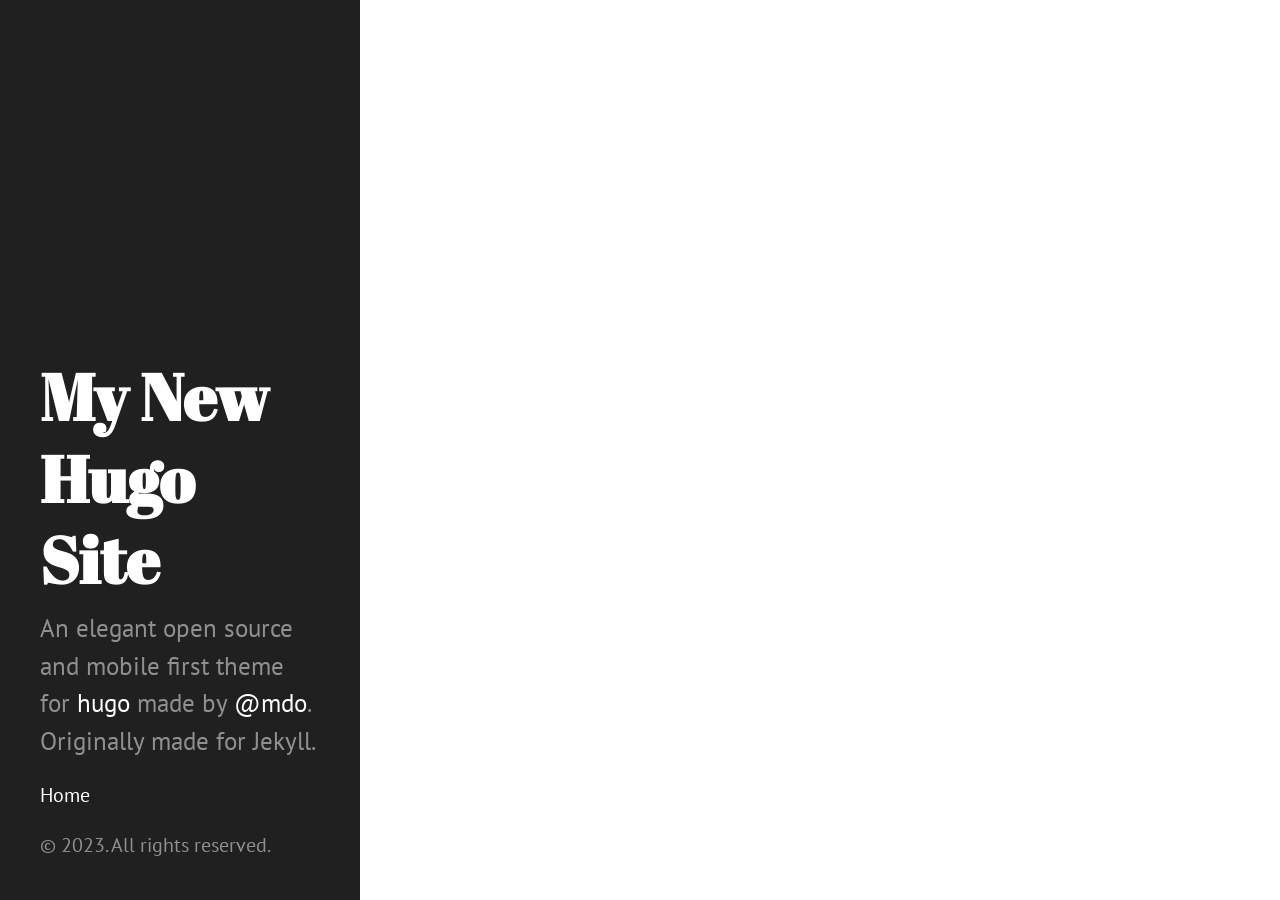
<file: index.html>
<!DOCTYPE html>
<html xmlns="http://www.w3.org/1999/xhtml" xml:lang="en-us" lang="en-us">
<head>
  <link href="https://gmpg.org/xfn/11" rel="profile">
  <meta http-equiv="content-type" content="text/html; charset=utf-8">
  <meta name="generator" content="Hugo 0.111.3">

  
  <meta name="viewport" content="width=device-width, initial-scale=1.0">

  <title>My New Hugo Site</title>
  <meta name="description" content="" />

  
  <link type="text/css" rel="stylesheet" href="https://holmesz.github.io/css/print.css" media="print">
  <link type="text/css" rel="stylesheet" href="https://holmesz.github.io/css/poole.css">
  <link type="text/css" rel="stylesheet" href="https://holmesz.github.io/css/syntax.css">
  <link type="text/css" rel="stylesheet" href="https://holmesz.github.io/css/hyde.css">
    <link rel="stylesheet" href="https://fonts.googleapis.com/css?family=Abril+Fatface|PT+Sans:400,400i,700">


  
  <link rel="apple-touch-icon-precomposed" sizes="144x144" href="/apple-touch-icon-144-precomposed.png">
  <link rel="shortcut icon" href="/favicon.png">

  
  <link href="https://holmesz.github.io/index.xml" rel="alternate" type="application/rss+xml" title="My New Hugo Site" />
  
</head>

  <body class=" ">
  <aside class="sidebar">
  <div class="container sidebar-sticky">
    <div class="sidebar-about">
      <a href="https://holmesz.github.io/"><h1>My New Hugo Site</h1></a>
      <p class="lead">
      An elegant open source and mobile first theme for <a href="http://hugo.spf13.com">hugo</a> made by <a href="http://twitter.com/mdo">@mdo</a>. Originally made for Jekyll.
      </p>
    </div>

    <nav>
      <ul class="sidebar-nav">
        <li><a href="https://holmesz.github.io/">Home</a> </li>
        
      </ul>
    </nav>

    <p>&copy; 2023. All rights reserved. </p>
  </div>
</aside>

    <main class="content container">
    <div class="posts">

</div>
    </main>

    
      
    
  </body>
</html>
</file>
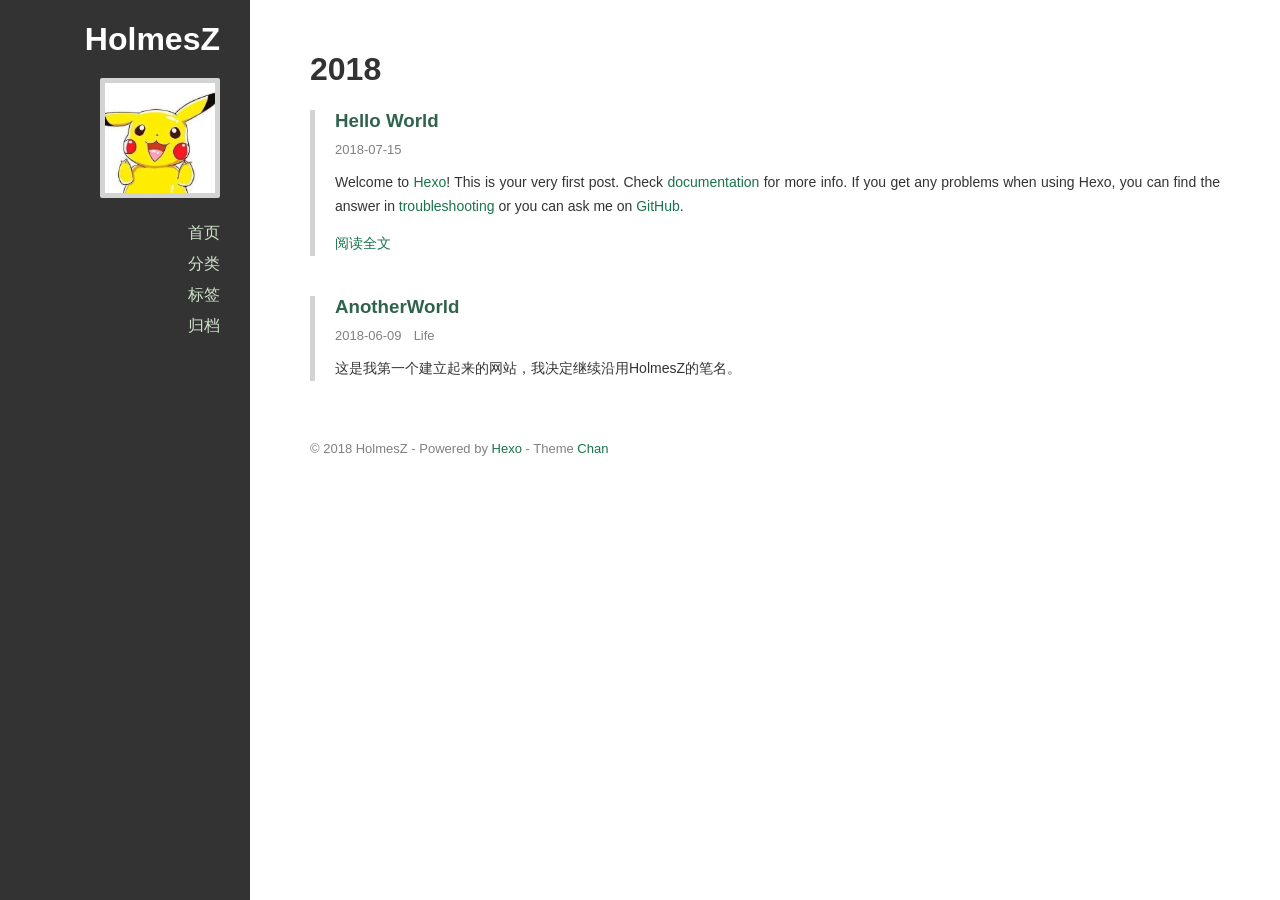
<file: archives/index.html>
<!DOCTYPE html>
<html>
<head>
  <meta charset="utf-8">
<meta name="viewport" content="width=device-width, initial-scale=1, maximum-scale=1">



<title>
  
    归档
  
</title>

<meta property="og:type" content="website">
<meta property="og:title" content="HolmesZ">
<meta property="og:url" content="http://holmeszblog.com/archives/index.html">
<meta property="og:site_name" content="HolmesZ">
<meta property="og:locale" content="zh-CN">
<meta name="twitter:card" content="summary">
<meta name="twitter:title" content="HolmesZ">


  <link rel="alternative" href="/atom.xml" title="HolmesZ" type="application/atom+xml">



  <link rel="icon" href="/favicon.png">


<link rel="stylesheet" href="/perfect-scrollbar/css/perfect-scrollbar.min.css">
<link rel="stylesheet" href="/styles/main.css">






</head>
<body
  
  >
  <div class="mobile-header">
  <button class="sidebar-toggle" type="button">
    <span class="icon-bar"></span>
    <span class="icon-bar"></span>
    <span class="icon-bar"></span>
  </button>
  <a class="title" href="/">HolmesZ</a>
</div>

  <div class="main-container">
    <div class="sidebar">
  <div class="header">
    <h1 class="title"><a href="/">HolmesZ</a></h1>
    
    <div class="info">
    <!--
      <div class="content">
        
        
      </div>
      -->
      
        <div class="avatar">
          
            <a href="/about.html"><img src="/avatar/皮卡丘.jpg"></a>
          
        </div>
      
    </div>
  </div>
  <div class="body">
    
      
        <ul class="nav">
          
            
              <li>
                <a href="/" title="首页">首页</a>
              </li>
            
          
            
              <li class="category-list-container">
                <a href="javascript:;">分类</a>
                
              </li>
            
          
            
              <li class="tag-list-container">
                <a href="javascript:;">标签</a>
                <ul class="tag-list"><li class="tag-list-item"><a class="tag-list-link" href="/tags/Life/">Life</a><span class="tag-list-count">1</span></li></ul>
              </li>
            
          
            
              <li class="archive-list-container">
                <a href="javascript:;">归档</a>
                <ul class="archive-list"><li class="archive-list-item"><a class="archive-list-link" href="/archives/2018/">2018</a><span class="archive-list-count">2</span></li></ul>
              </li>
            
          
        </ul>
      
    
  </div>
</div>

    <div class="main-content">
      
        <div style="max-width: 1000px">
      
          

  
  
    
      
      
      <section class="archives-wrap">
        <div class="archive-year-wrap">
          <h1><a href="/archives/2018" class="archive-year">2018</a></h1>
        </div>
        <div class="post-list">
    
  

    <div class="post-list-item article">
      <h3 class="article-header">
        <a href="/undefined/hello-world/" >
  Hello World
</a>

      </h3>
      

      <div class="article-info">
        <a href="/undefined/hello-world/"><span class="article-date">
  2018-07-15
</span>
</a>
        

        

      </div>
      <div class="article-entry">
        
          <p>Welcome to <a href="https://hexo.io/" target="_blank" rel="noopener">Hexo</a>! This is your very first post. Check <a href="https://hexo.io/docs/" target="_blank" rel="noopener">documentation</a> for more info. If you get any problems when using Hexo, you can find the answer in <a href="https://hexo.io/docs/troubleshooting.html" target="_blank" rel="noopener">troubleshooting</a> or you can ask me on <a href="https://github.com/hexojs/hexo/issues" target="_blank" rel="noopener">GitHub</a>.<br>
          <p>
            <a href="/undefined/hello-world/">
              阅读全文
            </a>
          </p>
        
      </div>
    </div>

  

  
  
    
  

    <div class="post-list-item article">
      <h3 class="article-header">
        <a href="/undefined/AnotherWorld/" >
  AnotherWorld
</a>

      </h3>
      

      <div class="article-info">
        <a href="/undefined/AnotherWorld/"><span class="article-date">
  2018-06-09
</span>
</a>
        

        
	<span class="article-tag tagcloud">
		<ul class="article-tag-list"><li class="article-tag-list-item"><a class="article-tag-list-link" href="/tags/Life/">Life</a></li></ul>
	</span>


      </div>
      <div class="article-entry">
        
          <p>这是我第一个建立起来的网站，我决定继续沿用HolmesZ的笔名。</p>

        
      </div>
    </div>

  






          <div class="main-footer">
  
    © 2018 HolmesZ - Powered by <a href="http://hexo.io" target="_blank">Hexo</a> - Theme <a href="https://github.com/denjones/hexo-theme-chan" target="_blank">Chan</a>
  
</div>

      
        </div>
      
    </div>
  </div>
  <script src="//apps.bdimg.com/libs/jquery/2.1.4/jquery.min.js"></script>

  <link rel="stylesheet" href="/PhotoSwipe/photoswipe.css">
  <link rel="stylesheet" href="/PhotoSwipe/default-skin/default-skin.css">

  <!-- Root element of PhotoSwipe. Must have class pswp. -->
  <div class="pswp" tabindex="-1" role="dialog" aria-hidden="true">

    <!-- Background of PhotoSwipe.
             It's a separate element as animating opacity is faster than rgba(). -->
    <div class="pswp__bg"></div>

    <!-- Slides wrapper with overflow:hidden. -->
    <div class="pswp__scroll-wrap">

      <!-- Container that holds slides.
                PhotoSwipe keeps only 3 of them in the DOM to save memory.
                Don't modify these 3 pswp__item elements, data is added later on. -->
      <div class="pswp__container">
        <div class="pswp__item"></div>
        <div class="pswp__item"></div>
        <div class="pswp__item"></div>
      </div>

      <!-- Default (PhotoSwipeUI_Default) interface on top of sliding area. Can be changed. -->
      <div class="pswp__ui pswp__ui--hidden">

        <div class="pswp__top-bar">

          <!--  Controls are self-explanatory. Order can be changed. -->

          <div class="pswp__counter"></div>

          <button class="pswp__button pswp__button--close" title="Close (Esc)"></button>

          <button class="pswp__button pswp__button--share" title="Share"></button>

          <button class="pswp__button pswp__button--fs" title="Toggle fullscreen"></button>

          <button class="pswp__button pswp__button--zoom" title="Zoom in/out"></button>

          <!-- Preloader demo http://codepen.io/dimsemenov/pen/yyBWoR -->
          <!-- element will get class pswp__preloader--active when preloader is running -->
          <div class="pswp__preloader">
            <div class="pswp__preloader__icn">
              <div class="pswp__preloader__cut">
                <div class="pswp__preloader__donut"></div>
              </div>
            </div>
          </div>
        </div>

        <div class="pswp__share-modal pswp__share-modal--hidden pswp__single-tap">
          <div class="pswp__share-tooltip"></div>
        </div>

        <button class="pswp__button pswp__button--arrow--left" title="Previous (arrow left)"></button>

        <button class="pswp__button pswp__button--arrow--right" title="Next (arrow right)"></button>

        <div class="pswp__caption">
          <div class="pswp__caption__center"></div>
        </div>
      </div>
    </div>
  </div>

  <script src="/PhotoSwipe/photoswipe.js"></script>
  <script src="/PhotoSwipe/photoswipe-ui-default.js"></script>


<script src="/perfect-scrollbar/js/min/perfect-scrollbar.min.js"></script>
<script src="/scripts/main.js"></script>

</body>
</html>
</file>
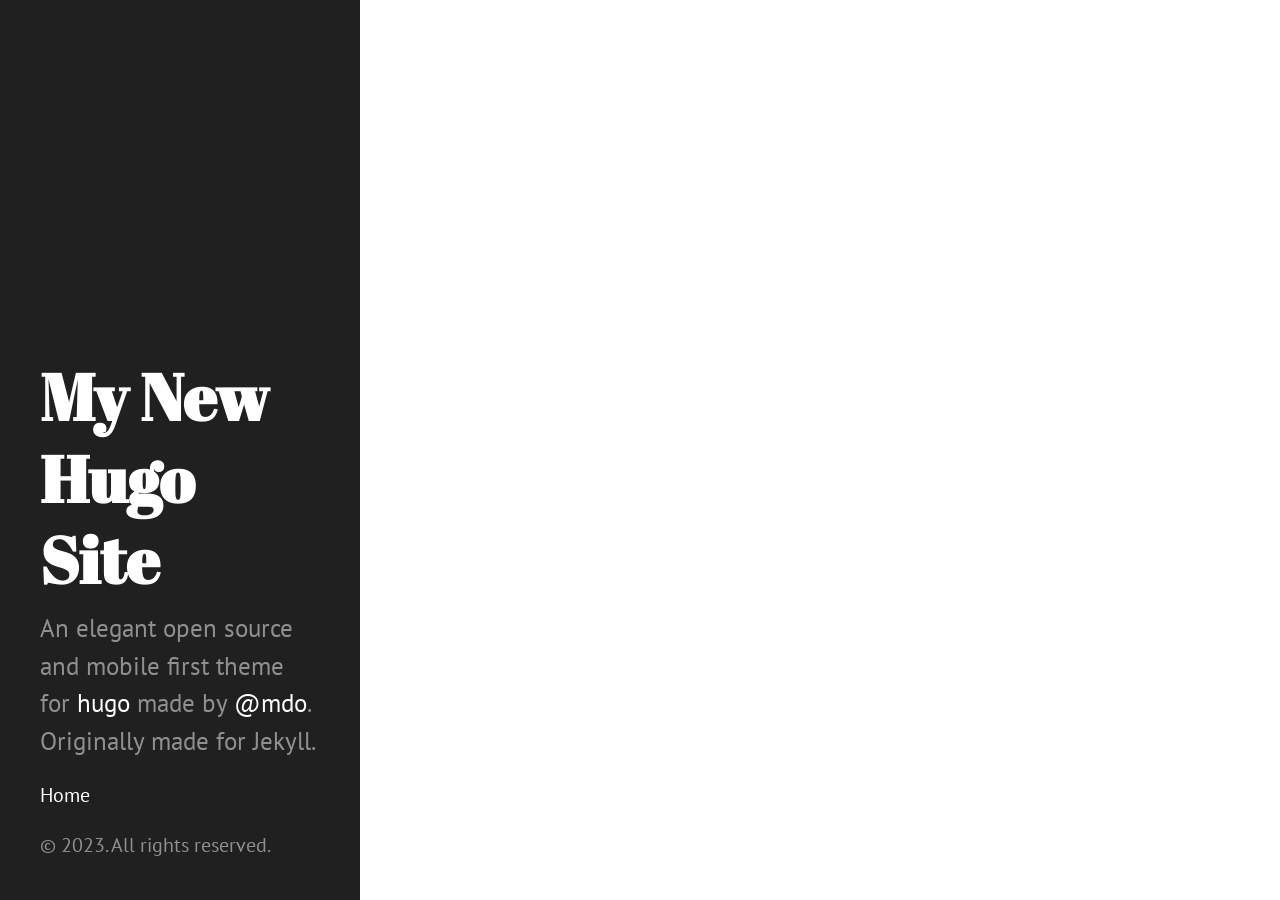
<file: categories/index.html>
<!DOCTYPE html>
<html xmlns="http://www.w3.org/1999/xhtml" xml:lang="en-us" lang="en-us">
<head>
  <link href="https://gmpg.org/xfn/11" rel="profile">
  <meta http-equiv="content-type" content="text/html; charset=utf-8">
  <meta name="generator" content="Hugo 0.111.3">

  
  <meta name="viewport" content="width=device-width, initial-scale=1.0">

  <title>Categories &middot; My New Hugo Site</title>
  <meta name="description" content="" />

  
  <link type="text/css" rel="stylesheet" href="https://holmesz.github.io/css/print.css" media="print">
  <link type="text/css" rel="stylesheet" href="https://holmesz.github.io/css/poole.css">
  <link type="text/css" rel="stylesheet" href="https://holmesz.github.io/css/syntax.css">
  <link type="text/css" rel="stylesheet" href="https://holmesz.github.io/css/hyde.css">
    <link rel="stylesheet" href="https://fonts.googleapis.com/css?family=Abril+Fatface|PT+Sans:400,400i,700">


  
  <link rel="apple-touch-icon-precomposed" sizes="144x144" href="/apple-touch-icon-144-precomposed.png">
  <link rel="shortcut icon" href="/favicon.png">

  
  <link href="https://holmesz.github.io/categories/index.xml" rel="alternate" type="application/rss+xml" title="My New Hugo Site" />
  
</head>

  <body class=" ">
  <aside class="sidebar">
  <div class="container sidebar-sticky">
    <div class="sidebar-about">
      <a href="https://holmesz.github.io/"><h1>My New Hugo Site</h1></a>
      <p class="lead">
      An elegant open source and mobile first theme for <a href="http://hugo.spf13.com">hugo</a> made by <a href="http://twitter.com/mdo">@mdo</a>. Originally made for Jekyll.
      </p>
    </div>

    <nav>
      <ul class="sidebar-nav">
        <li><a href="https://holmesz.github.io/">Home</a> </li>
        
      </ul>
    </nav>

    <p>&copy; 2023. All rights reserved. </p>
  </div>
</aside>

    <main class="content container">
    <ul class="posts">

</ul>
    </main>

    
      
    
  </body>
</html>
</file>
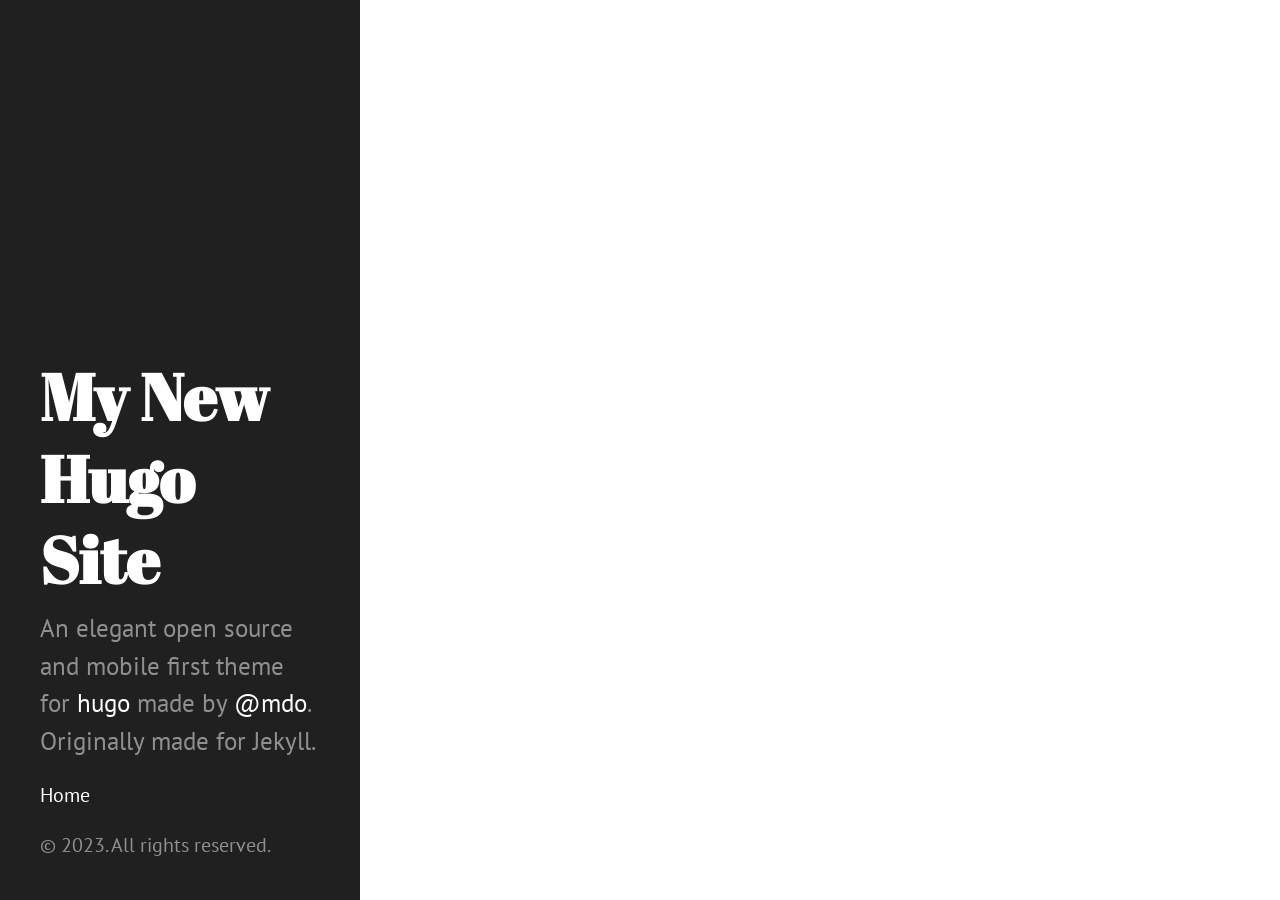
<file: tags/index.html>
<!DOCTYPE html>
<html xmlns="http://www.w3.org/1999/xhtml" xml:lang="en-us" lang="en-us">
<head>
  <link href="https://gmpg.org/xfn/11" rel="profile">
  <meta http-equiv="content-type" content="text/html; charset=utf-8">
  <meta name="generator" content="Hugo 0.111.3">

  
  <meta name="viewport" content="width=device-width, initial-scale=1.0">

  <title>Tags &middot; My New Hugo Site</title>
  <meta name="description" content="" />

  
  <link type="text/css" rel="stylesheet" href="https://holmesz.github.io/css/print.css" media="print">
  <link type="text/css" rel="stylesheet" href="https://holmesz.github.io/css/poole.css">
  <link type="text/css" rel="stylesheet" href="https://holmesz.github.io/css/syntax.css">
  <link type="text/css" rel="stylesheet" href="https://holmesz.github.io/css/hyde.css">
    <link rel="stylesheet" href="https://fonts.googleapis.com/css?family=Abril+Fatface|PT+Sans:400,400i,700">


  
  <link rel="apple-touch-icon-precomposed" sizes="144x144" href="/apple-touch-icon-144-precomposed.png">
  <link rel="shortcut icon" href="/favicon.png">

  
  <link href="https://holmesz.github.io/tags/index.xml" rel="alternate" type="application/rss+xml" title="My New Hugo Site" />
  
</head>

  <body class=" ">
  <aside class="sidebar">
  <div class="container sidebar-sticky">
    <div class="sidebar-about">
      <a href="https://holmesz.github.io/"><h1>My New Hugo Site</h1></a>
      <p class="lead">
      An elegant open source and mobile first theme for <a href="http://hugo.spf13.com">hugo</a> made by <a href="http://twitter.com/mdo">@mdo</a>. Originally made for Jekyll.
      </p>
    </div>

    <nav>
      <ul class="sidebar-nav">
        <li><a href="https://holmesz.github.io/">Home</a> </li>
        
      </ul>
    </nav>

    <p>&copy; 2023. All rights reserved. </p>
  </div>
</aside>

    <main class="content container">
    <ul class="posts">

</ul>
    </main>

    
      
    
  </body>
</html>
</file>
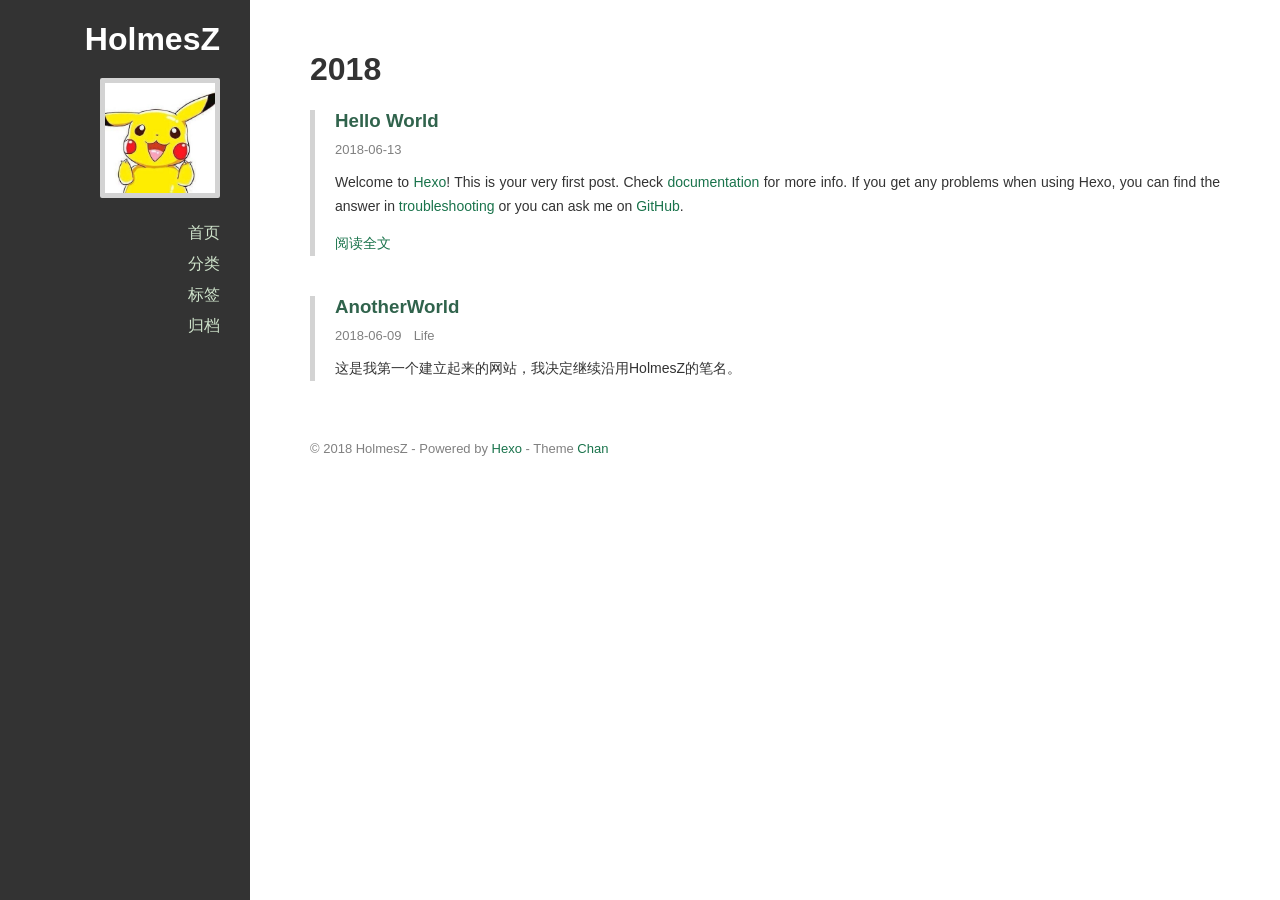
<file: archives/2018/index.html>
<!DOCTYPE html>
<html>
<head>
  <meta charset="utf-8">
<meta name="viewport" content="width=device-width, initial-scale=1, maximum-scale=1">



<title>
  
    归档: 2018
  
</title>

<meta property="og:type" content="website">
<meta property="og:title" content="HolmesZ">
<meta property="og:url" content="http://holmeszblog.com/archives/2018/index.html">
<meta property="og:site_name" content="HolmesZ">
<meta property="og:locale" content="zh-CN">
<meta name="twitter:card" content="summary">
<meta name="twitter:title" content="HolmesZ">


  <link rel="alternative" href="/atom.xml" title="HolmesZ" type="application/atom+xml">



  <link rel="icon" href="/favicon.png">


<link rel="stylesheet" href="/perfect-scrollbar/css/perfect-scrollbar.min.css">
<link rel="stylesheet" href="/styles/main.css">






</head>
<body
  
  >
  <div class="mobile-header">
  <button class="sidebar-toggle" type="button">
    <span class="icon-bar"></span>
    <span class="icon-bar"></span>
    <span class="icon-bar"></span>
  </button>
  <a class="title" href="/">HolmesZ</a>
</div>

  <div class="main-container">
    <div class="sidebar">
  <div class="header">
    <h1 class="title"><a href="/">HolmesZ</a></h1>
    
    <div class="info">
    <!--
      <div class="content">
        
        
      </div>
      -->
      
        <div class="avatar">
          
            <a href="/about.html"><img src="/avatar/皮卡丘.jpg"></a>
          
        </div>
      
    </div>
  </div>
  <div class="body">
    
      
        <ul class="nav">
          
            
              <li>
                <a href="/" title="首页">首页</a>
              </li>
            
          
            
              <li class="category-list-container">
                <a href="javascript:;">分类</a>
                
              </li>
            
          
            
              <li class="tag-list-container">
                <a href="javascript:;">标签</a>
                <ul class="tag-list"><li class="tag-list-item"><a class="tag-list-link" href="/tags/Life/">Life</a><span class="tag-list-count">1</span></li></ul>
              </li>
            
          
            
              <li class="archive-list-container">
                <a href="javascript:;">归档</a>
                <ul class="archive-list"><li class="archive-list-item"><a class="archive-list-link" href="/archives/2018/">2018</a><span class="archive-list-count">2</span></li></ul>
              </li>
            
          
        </ul>
      
    
  </div>
</div>

    <div class="main-content">
      
        <div style="max-width: 1000px">
      
          

  
  
    
      
      
      <section class="archives-wrap">
        <div class="archive-year-wrap">
          <h1><a href="/archives/2018" class="archive-year">2018</a></h1>
        </div>
        <div class="post-list">
    
  

    <div class="post-list-item article">
      <h3 class="article-header">
        <a href="/undefined/hello-world/" >
  Hello World
</a>

      </h3>
      

      <div class="article-info">
        <a href="/undefined/hello-world/"><span class="article-date">
  2018-06-13
</span>
</a>
        

        

      </div>
      <div class="article-entry">
        
          <p>Welcome to <a href="https://hexo.io/" target="_blank" rel="noopener">Hexo</a>! This is your very first post. Check <a href="https://hexo.io/docs/" target="_blank" rel="noopener">documentation</a> for more info. If you get any problems when using Hexo, you can find the answer in <a href="https://hexo.io/docs/troubleshooting.html" target="_blank" rel="noopener">troubleshooting</a> or you can ask me on <a href="https://github.com/hexojs/hexo/issues" target="_blank" rel="noopener">GitHub</a>.<br>
          <p>
            <a href="/undefined/hello-world/">
              阅读全文
            </a>
          </p>
        
      </div>
    </div>

  

  
  
    
  

    <div class="post-list-item article">
      <h3 class="article-header">
        <a href="/undefined/AnotherWorld/" >
  AnotherWorld
</a>

      </h3>
      

      <div class="article-info">
        <a href="/undefined/AnotherWorld/"><span class="article-date">
  2018-06-09
</span>
</a>
        

        
	<span class="article-tag tagcloud">
		<ul class="article-tag-list"><li class="article-tag-list-item"><a class="article-tag-list-link" href="/tags/Life/">Life</a></li></ul>
	</span>


      </div>
      <div class="article-entry">
        
          <p>这是我第一个建立起来的网站，我决定继续沿用HolmesZ的笔名。</p>

        
      </div>
    </div>

  






          <div class="main-footer">
  
    © 2018 HolmesZ - Powered by <a href="http://hexo.io" target="_blank">Hexo</a> - Theme <a href="https://github.com/denjones/hexo-theme-chan" target="_blank">Chan</a>
  
</div>

      
        </div>
      
    </div>
  </div>
  <script src="//apps.bdimg.com/libs/jquery/2.1.4/jquery.min.js"></script>

  <link rel="stylesheet" href="/PhotoSwipe/photoswipe.css">
  <link rel="stylesheet" href="/PhotoSwipe/default-skin/default-skin.css">

  <!-- Root element of PhotoSwipe. Must have class pswp. -->
  <div class="pswp" tabindex="-1" role="dialog" aria-hidden="true">

    <!-- Background of PhotoSwipe.
             It's a separate element as animating opacity is faster than rgba(). -->
    <div class="pswp__bg"></div>

    <!-- Slides wrapper with overflow:hidden. -->
    <div class="pswp__scroll-wrap">

      <!-- Container that holds slides.
                PhotoSwipe keeps only 3 of them in the DOM to save memory.
                Don't modify these 3 pswp__item elements, data is added later on. -->
      <div class="pswp__container">
        <div class="pswp__item"></div>
        <div class="pswp__item"></div>
        <div class="pswp__item"></div>
      </div>

      <!-- Default (PhotoSwipeUI_Default) interface on top of sliding area. Can be changed. -->
      <div class="pswp__ui pswp__ui--hidden">

        <div class="pswp__top-bar">

          <!--  Controls are self-explanatory. Order can be changed. -->

          <div class="pswp__counter"></div>

          <button class="pswp__button pswp__button--close" title="Close (Esc)"></button>

          <button class="pswp__button pswp__button--share" title="Share"></button>

          <button class="pswp__button pswp__button--fs" title="Toggle fullscreen"></button>

          <button class="pswp__button pswp__button--zoom" title="Zoom in/out"></button>

          <!-- Preloader demo http://codepen.io/dimsemenov/pen/yyBWoR -->
          <!-- element will get class pswp__preloader--active when preloader is running -->
          <div class="pswp__preloader">
            <div class="pswp__preloader__icn">
              <div class="pswp__preloader__cut">
                <div class="pswp__preloader__donut"></div>
              </div>
            </div>
          </div>
        </div>

        <div class="pswp__share-modal pswp__share-modal--hidden pswp__single-tap">
          <div class="pswp__share-tooltip"></div>
        </div>

        <button class="pswp__button pswp__button--arrow--left" title="Previous (arrow left)"></button>

        <button class="pswp__button pswp__button--arrow--right" title="Next (arrow right)"></button>

        <div class="pswp__caption">
          <div class="pswp__caption__center"></div>
        </div>
      </div>
    </div>
  </div>

  <script src="/PhotoSwipe/photoswipe.js"></script>
  <script src="/PhotoSwipe/photoswipe-ui-default.js"></script>


<script src="/perfect-scrollbar/js/min/perfect-scrollbar.min.js"></script>
<script src="/scripts/main.js"></script>

</body>
</html>
</file>
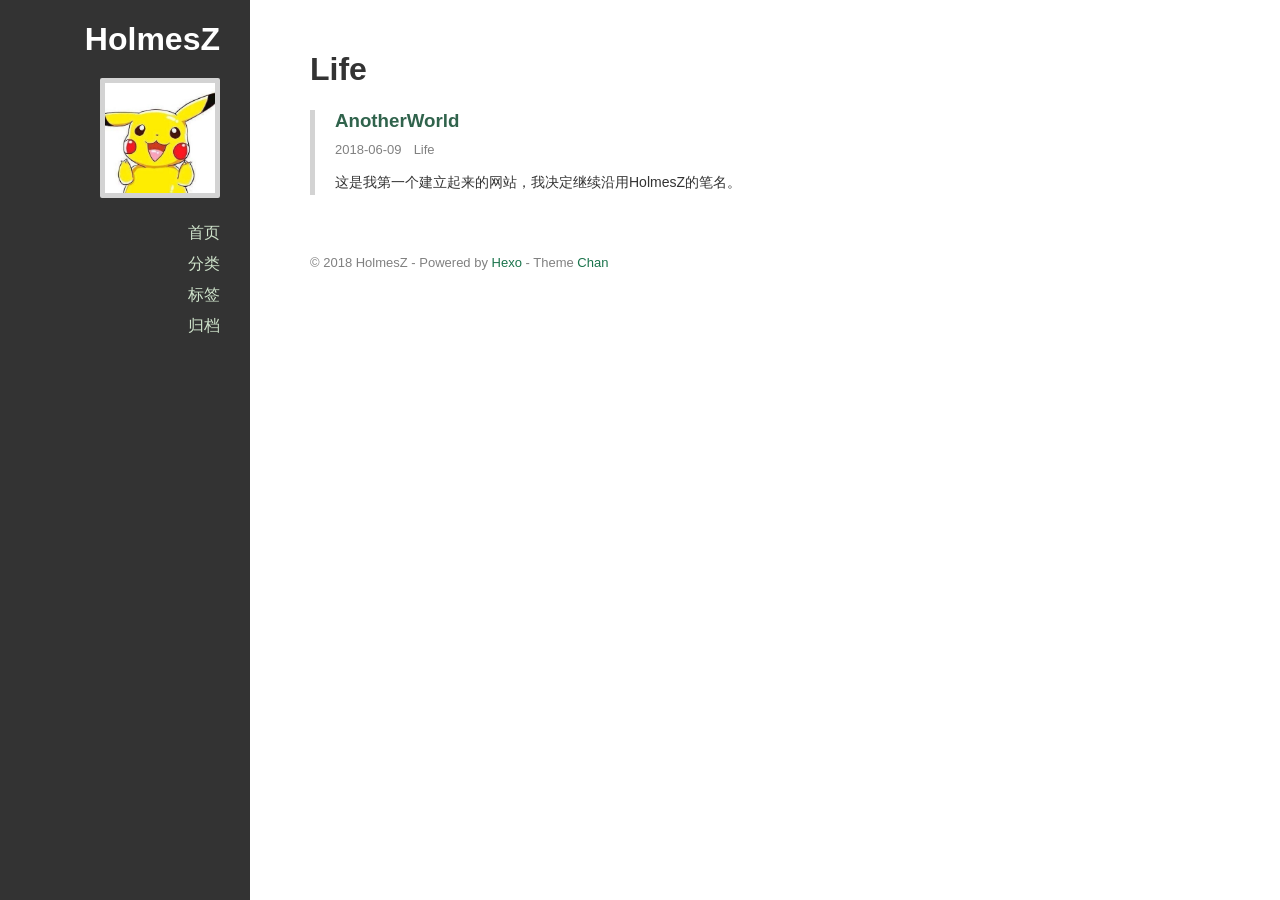
<file: tags/Life/index.html>
<!DOCTYPE html>
<html>
<head>
  <meta charset="utf-8">
<meta name="viewport" content="width=device-width, initial-scale=1, maximum-scale=1">



<title>
  
    标签: Life
  
</title>

<meta property="og:type" content="website">
<meta property="og:title" content="HolmesZ">
<meta property="og:url" content="http://holmeszblog.com/tags/Life/index.html">
<meta property="og:site_name" content="HolmesZ">
<meta property="og:locale" content="zh-CN">
<meta name="twitter:card" content="summary">
<meta name="twitter:title" content="HolmesZ">


  <link rel="alternative" href="/atom.xml" title="HolmesZ" type="application/atom+xml">



  <link rel="icon" href="/favicon.png">


<link rel="stylesheet" href="/perfect-scrollbar/css/perfect-scrollbar.min.css">
<link rel="stylesheet" href="/styles/main.css">






</head>
<body
  
  >
  <div class="mobile-header">
  <button class="sidebar-toggle" type="button">
    <span class="icon-bar"></span>
    <span class="icon-bar"></span>
    <span class="icon-bar"></span>
  </button>
  <a class="title" href="/">HolmesZ</a>
</div>

  <div class="main-container">
    <div class="sidebar">
  <div class="header">
    <h1 class="title"><a href="/">HolmesZ</a></h1>
    
    <div class="info">
    <!--
      <div class="content">
        
        
      </div>
      -->
      
        <div class="avatar">
          
            <a href="/about.html"><img src="/avatar/皮卡丘.jpg"></a>
          
        </div>
      
    </div>
  </div>
  <div class="body">
    
      
        <ul class="nav">
          
            
              <li>
                <a href="/" title="首页">首页</a>
              </li>
            
          
            
              <li class="category-list-container">
                <a href="javascript:;">分类</a>
                
              </li>
            
          
            
              <li class="tag-list-container">
                <a href="javascript:;">标签</a>
                <ul class="tag-list"><li class="tag-list-item"><a class="tag-list-link" href="/tags/Life/">Life</a><span class="tag-list-count">1</span></li></ul>
              </li>
            
          
            
              <li class="archive-list-container">
                <a href="javascript:;">归档</a>
                <ul class="archive-list"><li class="archive-list-item"><a class="archive-list-link" href="/archives/2018/">2018</a><span class="archive-list-count">2</span></li></ul>
              </li>
            
          
        </ul>
      
    
  </div>
</div>

    <div class="main-content">
      
        <div style="max-width: 1000px">
      
          <h1>Life</h1>


  
  
    <div class="post-list">
  

    <div class="post-list-item article">
      <h3 class="article-header">
        <a href="/undefined/AnotherWorld/" >
  AnotherWorld
</a>

      </h3>
      

      <div class="article-info">
        <a href="/undefined/AnotherWorld/"><span class="article-date">
  2018-06-09
</span>
</a>
        

        
	<span class="article-tag tagcloud">
		<ul class="article-tag-list"><li class="article-tag-list-item"><a class="article-tag-list-link" href="/tags/Life/">Life</a></li></ul>
	</span>


      </div>
      <div class="article-entry">
        
          <p>这是我第一个建立起来的网站，我决定继续沿用HolmesZ的笔名。</p>

        
      </div>
    </div>

  
    </div>
  






          <div class="main-footer">
  
    © 2018 HolmesZ - Powered by <a href="http://hexo.io" target="_blank">Hexo</a> - Theme <a href="https://github.com/denjones/hexo-theme-chan" target="_blank">Chan</a>
  
</div>

      
        </div>
      
    </div>
  </div>
  <script src="//apps.bdimg.com/libs/jquery/2.1.4/jquery.min.js"></script>

  <link rel="stylesheet" href="/PhotoSwipe/photoswipe.css">
  <link rel="stylesheet" href="/PhotoSwipe/default-skin/default-skin.css">

  <!-- Root element of PhotoSwipe. Must have class pswp. -->
  <div class="pswp" tabindex="-1" role="dialog" aria-hidden="true">

    <!-- Background of PhotoSwipe.
             It's a separate element as animating opacity is faster than rgba(). -->
    <div class="pswp__bg"></div>

    <!-- Slides wrapper with overflow:hidden. -->
    <div class="pswp__scroll-wrap">

      <!-- Container that holds slides.
                PhotoSwipe keeps only 3 of them in the DOM to save memory.
                Don't modify these 3 pswp__item elements, data is added later on. -->
      <div class="pswp__container">
        <div class="pswp__item"></div>
        <div class="pswp__item"></div>
        <div class="pswp__item"></div>
      </div>

      <!-- Default (PhotoSwipeUI_Default) interface on top of sliding area. Can be changed. -->
      <div class="pswp__ui pswp__ui--hidden">

        <div class="pswp__top-bar">

          <!--  Controls are self-explanatory. Order can be changed. -->

          <div class="pswp__counter"></div>

          <button class="pswp__button pswp__button--close" title="Close (Esc)"></button>

          <button class="pswp__button pswp__button--share" title="Share"></button>

          <button class="pswp__button pswp__button--fs" title="Toggle fullscreen"></button>

          <button class="pswp__button pswp__button--zoom" title="Zoom in/out"></button>

          <!-- Preloader demo http://codepen.io/dimsemenov/pen/yyBWoR -->
          <!-- element will get class pswp__preloader--active when preloader is running -->
          <div class="pswp__preloader">
            <div class="pswp__preloader__icn">
              <div class="pswp__preloader__cut">
                <div class="pswp__preloader__donut"></div>
              </div>
            </div>
          </div>
        </div>

        <div class="pswp__share-modal pswp__share-modal--hidden pswp__single-tap">
          <div class="pswp__share-tooltip"></div>
        </div>

        <button class="pswp__button pswp__button--arrow--left" title="Previous (arrow left)"></button>

        <button class="pswp__button pswp__button--arrow--right" title="Next (arrow right)"></button>

        <div class="pswp__caption">
          <div class="pswp__caption__center"></div>
        </div>
      </div>
    </div>
  </div>

  <script src="/PhotoSwipe/photoswipe.js"></script>
  <script src="/PhotoSwipe/photoswipe-ui-default.js"></script>


<script src="/perfect-scrollbar/js/min/perfect-scrollbar.min.js"></script>
<script src="/scripts/main.js"></script>

</body>
</html>
</file>
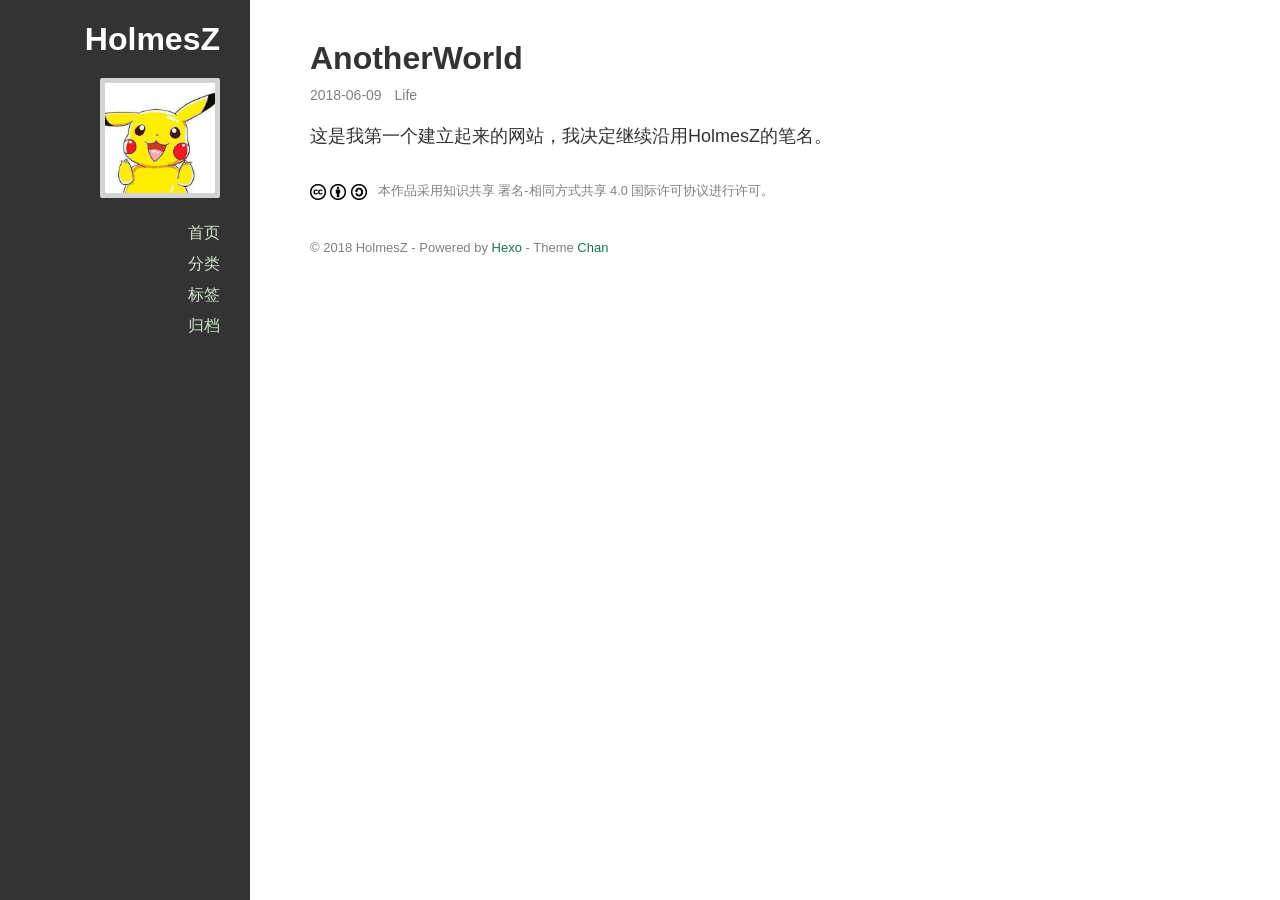
<file: undefined/AnotherWorld/index.html>
<!DOCTYPE html>
<html>
<head>
  <meta charset="utf-8">
<meta name="viewport" content="width=device-width, initial-scale=1, maximum-scale=1">



<title>
  
    AnotherWorld
  
</title>

<meta name="description" content="另外一个世界在这里">
<meta name="keywords" content="Life">
<meta property="og:type" content="article">
<meta property="og:title" content="AnotherWorld">
<meta property="og:url" content="http://holmeszblog.com/undefined/AnotherWorld/index.html">
<meta property="og:site_name" content="HolmesZ">
<meta property="og:description" content="另外一个世界在这里">
<meta property="og:locale" content="zh-CN">
<meta property="og:updated_time" content="2018-07-15T06:26:49.679Z">
<meta name="twitter:card" content="summary">
<meta name="twitter:title" content="AnotherWorld">
<meta name="twitter:description" content="另外一个世界在这里">


  <link rel="alternative" href="/atom.xml" title="HolmesZ" type="application/atom+xml">



  <link rel="icon" href="/favicon.png">


<link rel="stylesheet" href="/perfect-scrollbar/css/perfect-scrollbar.min.css">
<link rel="stylesheet" href="/styles/main.css">






</head>
<body
  
  >
  <div class="mobile-header">
  <button class="sidebar-toggle" type="button">
    <span class="icon-bar"></span>
    <span class="icon-bar"></span>
    <span class="icon-bar"></span>
  </button>
  <a class="title" href="/">HolmesZ</a>
</div>

  <div class="main-container">
    <div class="sidebar">
  <div class="header">
    <h1 class="title"><a href="/">HolmesZ</a></h1>
    
    <div class="info">
    <!--
      <div class="content">
        
        
      </div>
      -->
      
        <div class="avatar">
          
            <a href="/about.html"><img src="/avatar/皮卡丘.jpg"></a>
          
        </div>
      
    </div>
  </div>
  <div class="body">
    
      
        <ul class="nav">
          
            
              <li>
                <a href="/" title="首页">首页</a>
              </li>
            
          
            
              <li class="category-list-container">
                <a href="javascript:;">分类</a>
                
              </li>
            
          
            
              <li class="tag-list-container">
                <a href="javascript:;">标签</a>
                <ul class="tag-list"><li class="tag-list-item"><a class="tag-list-link" href="/tags/Life/">Life</a><span class="tag-list-count">1</span></li></ul>
              </li>
            
          
            
              <li class="archive-list-container">
                <a href="javascript:;">归档</a>
                <ul class="archive-list"><li class="archive-list-item"><a class="archive-list-link" href="/archives/2018/">2018</a><span class="archive-list-count">2</span></li></ul>
              </li>
            
          
        </ul>
      
    
  </div>
</div>

    <div class="main-content">
      
        <div style="max-width: 1000px">
      
          <article id="post-AnotherWorld" class="article article-type-post">
  
    <h1 class="article-header">
      AnotherWorld
    </h1>
  
  

  <div class="article-info">
    <span class="article-date">
  2018-06-09
</span>

    

    
	<span class="article-tag tagcloud">
		<ul class="article-tag-list"><li class="article-tag-list-item"><a class="article-tag-list-link" href="/tags/Life/">Life</a></li></ul>
	</span>


  </div>
  <div class="article-entry">
    <p>这是我第一个建立起来的网站，我决定继续沿用HolmesZ的笔名。</p>

  </div>
  <footer class="article-footer">
    
  <div class="cc">
    <a href="http://creativecommons.org/licenses/by-sa/4.0/deed.z" target="_blank" title="署名-相同方式共享">
      <img src="/images/cc/cc.png">
      
          <img src="/images/cc/by.png">
        
          <img src="/images/cc/sa.png">
      
      <span>
        本作品采用知识共享 署名-相同方式共享 4.0 国际许可协议进行许可。
      </span>
    </a>
  </div>


    

  </footer>
</article>







          <div class="main-footer">
  
    © 2018 HolmesZ - Powered by <a href="http://hexo.io" target="_blank">Hexo</a> - Theme <a href="https://github.com/denjones/hexo-theme-chan" target="_blank">Chan</a>
  
</div>

      
        </div>
      
    </div>
  </div>
  <script src="//apps.bdimg.com/libs/jquery/2.1.4/jquery.min.js"></script>

  <link rel="stylesheet" href="/PhotoSwipe/photoswipe.css">
  <link rel="stylesheet" href="/PhotoSwipe/default-skin/default-skin.css">

  <!-- Root element of PhotoSwipe. Must have class pswp. -->
  <div class="pswp" tabindex="-1" role="dialog" aria-hidden="true">

    <!-- Background of PhotoSwipe.
             It's a separate element as animating opacity is faster than rgba(). -->
    <div class="pswp__bg"></div>

    <!-- Slides wrapper with overflow:hidden. -->
    <div class="pswp__scroll-wrap">

      <!-- Container that holds slides.
                PhotoSwipe keeps only 3 of them in the DOM to save memory.
                Don't modify these 3 pswp__item elements, data is added later on. -->
      <div class="pswp__container">
        <div class="pswp__item"></div>
        <div class="pswp__item"></div>
        <div class="pswp__item"></div>
      </div>

      <!-- Default (PhotoSwipeUI_Default) interface on top of sliding area. Can be changed. -->
      <div class="pswp__ui pswp__ui--hidden">

        <div class="pswp__top-bar">

          <!--  Controls are self-explanatory. Order can be changed. -->

          <div class="pswp__counter"></div>

          <button class="pswp__button pswp__button--close" title="Close (Esc)"></button>

          <button class="pswp__button pswp__button--share" title="Share"></button>

          <button class="pswp__button pswp__button--fs" title="Toggle fullscreen"></button>

          <button class="pswp__button pswp__button--zoom" title="Zoom in/out"></button>

          <!-- Preloader demo http://codepen.io/dimsemenov/pen/yyBWoR -->
          <!-- element will get class pswp__preloader--active when preloader is running -->
          <div class="pswp__preloader">
            <div class="pswp__preloader__icn">
              <div class="pswp__preloader__cut">
                <div class="pswp__preloader__donut"></div>
              </div>
            </div>
          </div>
        </div>

        <div class="pswp__share-modal pswp__share-modal--hidden pswp__single-tap">
          <div class="pswp__share-tooltip"></div>
        </div>

        <button class="pswp__button pswp__button--arrow--left" title="Previous (arrow left)"></button>

        <button class="pswp__button pswp__button--arrow--right" title="Next (arrow right)"></button>

        <div class="pswp__caption">
          <div class="pswp__caption__center"></div>
        </div>
      </div>
    </div>
  </div>

  <script src="/PhotoSwipe/photoswipe.js"></script>
  <script src="/PhotoSwipe/photoswipe-ui-default.js"></script>


<script src="/perfect-scrollbar/js/min/perfect-scrollbar.min.js"></script>
<script src="/scripts/main.js"></script>

</body>
</html>
</file>
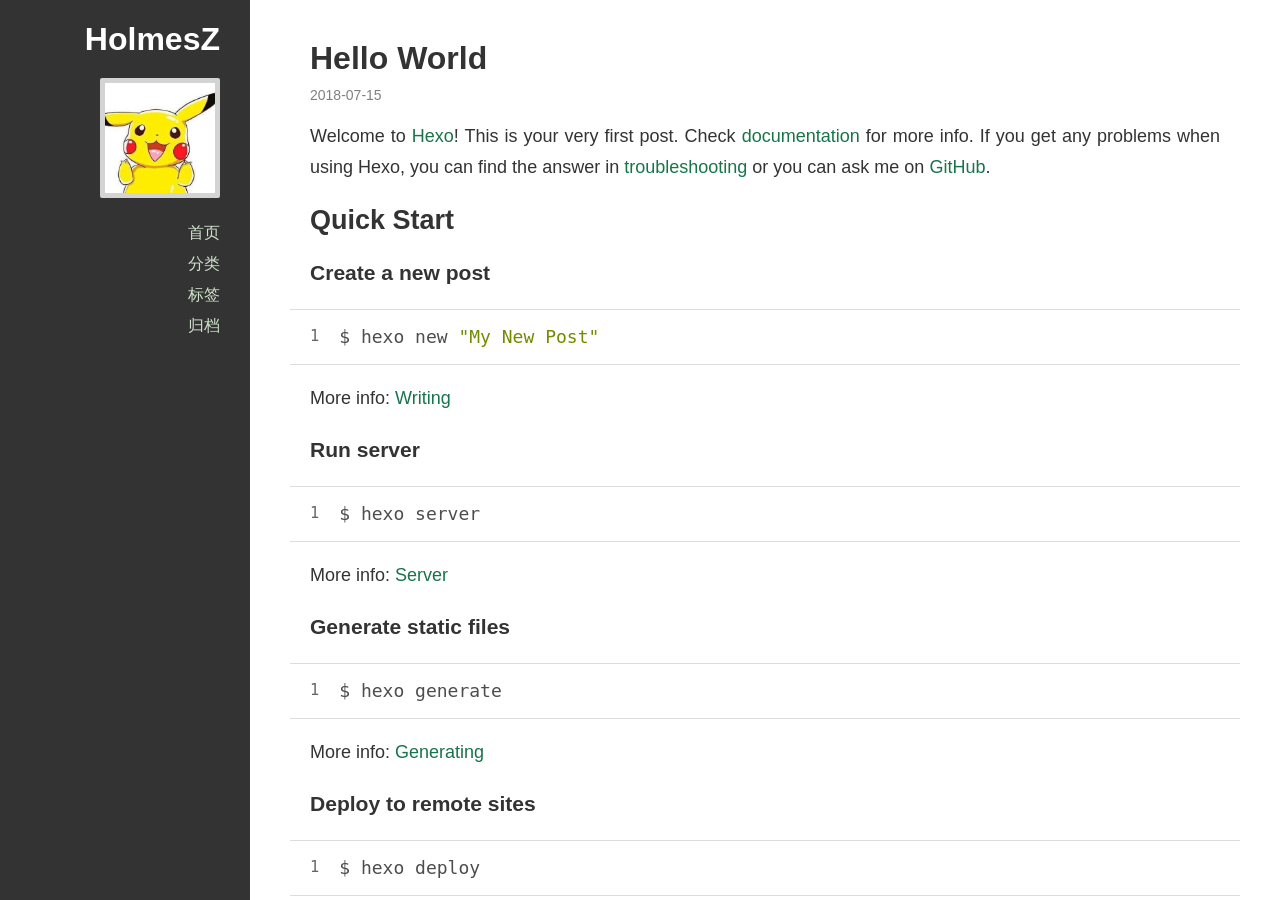
<file: undefined/hello-world/index.html>
<!DOCTYPE html>
<html>
<head>
  <meta charset="utf-8">
<meta name="viewport" content="width=device-width, initial-scale=1, maximum-scale=1">



<title>
  
    Hello World
  
</title>

<meta name="description" content="Welcome to Hexo! This is your very first post. Check documentation for more info. If you get any problems when using Hexo, you can find the answer in troubleshooting or you can ask me on GitHub.">
<meta property="og:type" content="article">
<meta property="og:title" content="Hello World">
<meta property="og:url" content="http://holmeszblog.com/undefined/hello-world/index.html">
<meta property="og:site_name" content="HolmesZ">
<meta property="og:description" content="Welcome to Hexo! This is your very first post. Check documentation for more info. If you get any problems when using Hexo, you can find the answer in troubleshooting or you can ask me on GitHub.">
<meta property="og:locale" content="zh-CN">
<meta property="og:updated_time" content="2018-07-15T06:26:49.671Z">
<meta name="twitter:card" content="summary">
<meta name="twitter:title" content="Hello World">
<meta name="twitter:description" content="Welcome to Hexo! This is your very first post. Check documentation for more info. If you get any problems when using Hexo, you can find the answer in troubleshooting or you can ask me on GitHub.">


  <link rel="alternative" href="/atom.xml" title="HolmesZ" type="application/atom+xml">



  <link rel="icon" href="/favicon.png">


<link rel="stylesheet" href="/perfect-scrollbar/css/perfect-scrollbar.min.css">
<link rel="stylesheet" href="/styles/main.css">






</head>
<body
  
  >
  <div class="mobile-header">
  <button class="sidebar-toggle" type="button">
    <span class="icon-bar"></span>
    <span class="icon-bar"></span>
    <span class="icon-bar"></span>
  </button>
  <a class="title" href="/">HolmesZ</a>
</div>

  <div class="main-container">
    <div class="sidebar">
  <div class="header">
    <h1 class="title"><a href="/">HolmesZ</a></h1>
    
    <div class="info">
    <!--
      <div class="content">
        
        
      </div>
      -->
      
        <div class="avatar">
          
            <a href="/about.html"><img src="/avatar/皮卡丘.jpg"></a>
          
        </div>
      
    </div>
  </div>
  <div class="body">
    
      
        <ul class="nav">
          
            
              <li>
                <a href="/" title="首页">首页</a>
              </li>
            
          
            
              <li class="category-list-container">
                <a href="javascript:;">分类</a>
                
              </li>
            
          
            
              <li class="tag-list-container">
                <a href="javascript:;">标签</a>
                <ul class="tag-list"><li class="tag-list-item"><a class="tag-list-link" href="/tags/Life/">Life</a><span class="tag-list-count">1</span></li></ul>
              </li>
            
          
            
              <li class="archive-list-container">
                <a href="javascript:;">归档</a>
                <ul class="archive-list"><li class="archive-list-item"><a class="archive-list-link" href="/archives/2018/">2018</a><span class="archive-list-count">2</span></li></ul>
              </li>
            
          
        </ul>
      
    
  </div>
</div>

    <div class="main-content">
      
        <div style="max-width: 1000px">
      
          <article id="post-hello-world" class="article article-type-post">
  
    <h1 class="article-header">
      Hello World
    </h1>
  
  

  <div class="article-info">
    <span class="article-date">
  2018-07-15
</span>

    

    

  </div>
  <div class="article-entry">
    <p>Welcome to <a href="https://hexo.io/" target="_blank" rel="noopener">Hexo</a>! This is your very first post. Check <a href="https://hexo.io/docs/" target="_blank" rel="noopener">documentation</a> for more info. If you get any problems when using Hexo, you can find the answer in <a href="https://hexo.io/docs/troubleshooting.html" target="_blank" rel="noopener">troubleshooting</a> or you can ask me on <a href="https://github.com/hexojs/hexo/issues" target="_blank" rel="noopener">GitHub</a>.<br><a id="more"></a></p>
<h2 id="Quick-Start"><a href="#Quick-Start" class="headerlink" title="Quick Start"></a>Quick Start</h2><h3 id="Create-a-new-post"><a href="#Create-a-new-post" class="headerlink" title="Create a new post"></a>Create a new post</h3><figure class="highlight bash"><table><tr><td class="gutter"><pre><span class="line">1</span><br></pre></td><td class="code"><pre><span class="line">$ hexo new <span class="string">"My New Post"</span></span><br></pre></td></tr></table></figure>
<p>More info: <a href="https://hexo.io/docs/writing.html" target="_blank" rel="noopener">Writing</a></p>
<h3 id="Run-server"><a href="#Run-server" class="headerlink" title="Run server"></a>Run server</h3><figure class="highlight bash"><table><tr><td class="gutter"><pre><span class="line">1</span><br></pre></td><td class="code"><pre><span class="line">$ hexo server</span><br></pre></td></tr></table></figure>
<p>More info: <a href="https://hexo.io/docs/server.html" target="_blank" rel="noopener">Server</a></p>
<h3 id="Generate-static-files"><a href="#Generate-static-files" class="headerlink" title="Generate static files"></a>Generate static files</h3><figure class="highlight bash"><table><tr><td class="gutter"><pre><span class="line">1</span><br></pre></td><td class="code"><pre><span class="line">$ hexo generate</span><br></pre></td></tr></table></figure>
<p>More info: <a href="https://hexo.io/docs/generating.html" target="_blank" rel="noopener">Generating</a></p>
<h3 id="Deploy-to-remote-sites"><a href="#Deploy-to-remote-sites" class="headerlink" title="Deploy to remote sites"></a>Deploy to remote sites</h3><figure class="highlight bash"><table><tr><td class="gutter"><pre><span class="line">1</span><br></pre></td><td class="code"><pre><span class="line">$ hexo deploy</span><br></pre></td></tr></table></figure>
<p>More info: <a href="https://hexo.io/docs/deployment.html" target="_blank" rel="noopener">Deployment</a></p>

  </div>
  <footer class="article-footer">
    
  <div class="cc">
    <a href="http://creativecommons.org/licenses/by-sa/4.0/deed.z" target="_blank" title="署名-相同方式共享">
      <img src="/images/cc/cc.png">
      
          <img src="/images/cc/by.png">
        
          <img src="/images/cc/sa.png">
      
      <span>
        本作品采用知识共享 署名-相同方式共享 4.0 国际许可协议进行许可。
      </span>
    </a>
  </div>


    

  </footer>
</article>







          <div class="main-footer">
  
    © 2018 HolmesZ - Powered by <a href="http://hexo.io" target="_blank">Hexo</a> - Theme <a href="https://github.com/denjones/hexo-theme-chan" target="_blank">Chan</a>
  
</div>

      
        </div>
      
    </div>
  </div>
  <script src="//apps.bdimg.com/libs/jquery/2.1.4/jquery.min.js"></script>

  <link rel="stylesheet" href="/PhotoSwipe/photoswipe.css">
  <link rel="stylesheet" href="/PhotoSwipe/default-skin/default-skin.css">

  <!-- Root element of PhotoSwipe. Must have class pswp. -->
  <div class="pswp" tabindex="-1" role="dialog" aria-hidden="true">

    <!-- Background of PhotoSwipe.
             It's a separate element as animating opacity is faster than rgba(). -->
    <div class="pswp__bg"></div>

    <!-- Slides wrapper with overflow:hidden. -->
    <div class="pswp__scroll-wrap">

      <!-- Container that holds slides.
                PhotoSwipe keeps only 3 of them in the DOM to save memory.
                Don't modify these 3 pswp__item elements, data is added later on. -->
      <div class="pswp__container">
        <div class="pswp__item"></div>
        <div class="pswp__item"></div>
        <div class="pswp__item"></div>
      </div>

      <!-- Default (PhotoSwipeUI_Default) interface on top of sliding area. Can be changed. -->
      <div class="pswp__ui pswp__ui--hidden">

        <div class="pswp__top-bar">

          <!--  Controls are self-explanatory. Order can be changed. -->

          <div class="pswp__counter"></div>

          <button class="pswp__button pswp__button--close" title="Close (Esc)"></button>

          <button class="pswp__button pswp__button--share" title="Share"></button>

          <button class="pswp__button pswp__button--fs" title="Toggle fullscreen"></button>

          <button class="pswp__button pswp__button--zoom" title="Zoom in/out"></button>

          <!-- Preloader demo http://codepen.io/dimsemenov/pen/yyBWoR -->
          <!-- element will get class pswp__preloader--active when preloader is running -->
          <div class="pswp__preloader">
            <div class="pswp__preloader__icn">
              <div class="pswp__preloader__cut">
                <div class="pswp__preloader__donut"></div>
              </div>
            </div>
          </div>
        </div>

        <div class="pswp__share-modal pswp__share-modal--hidden pswp__single-tap">
          <div class="pswp__share-tooltip"></div>
        </div>

        <button class="pswp__button pswp__button--arrow--left" title="Previous (arrow left)"></button>

        <button class="pswp__button pswp__button--arrow--right" title="Next (arrow right)"></button>

        <div class="pswp__caption">
          <div class="pswp__caption__center"></div>
        </div>
      </div>
    </div>
  </div>

  <script src="/PhotoSwipe/photoswipe.js"></script>
  <script src="/PhotoSwipe/photoswipe-ui-default.js"></script>


<script src="/perfect-scrollbar/js/min/perfect-scrollbar.min.js"></script>
<script src="/scripts/main.js"></script>

</body>
</html>
</file>
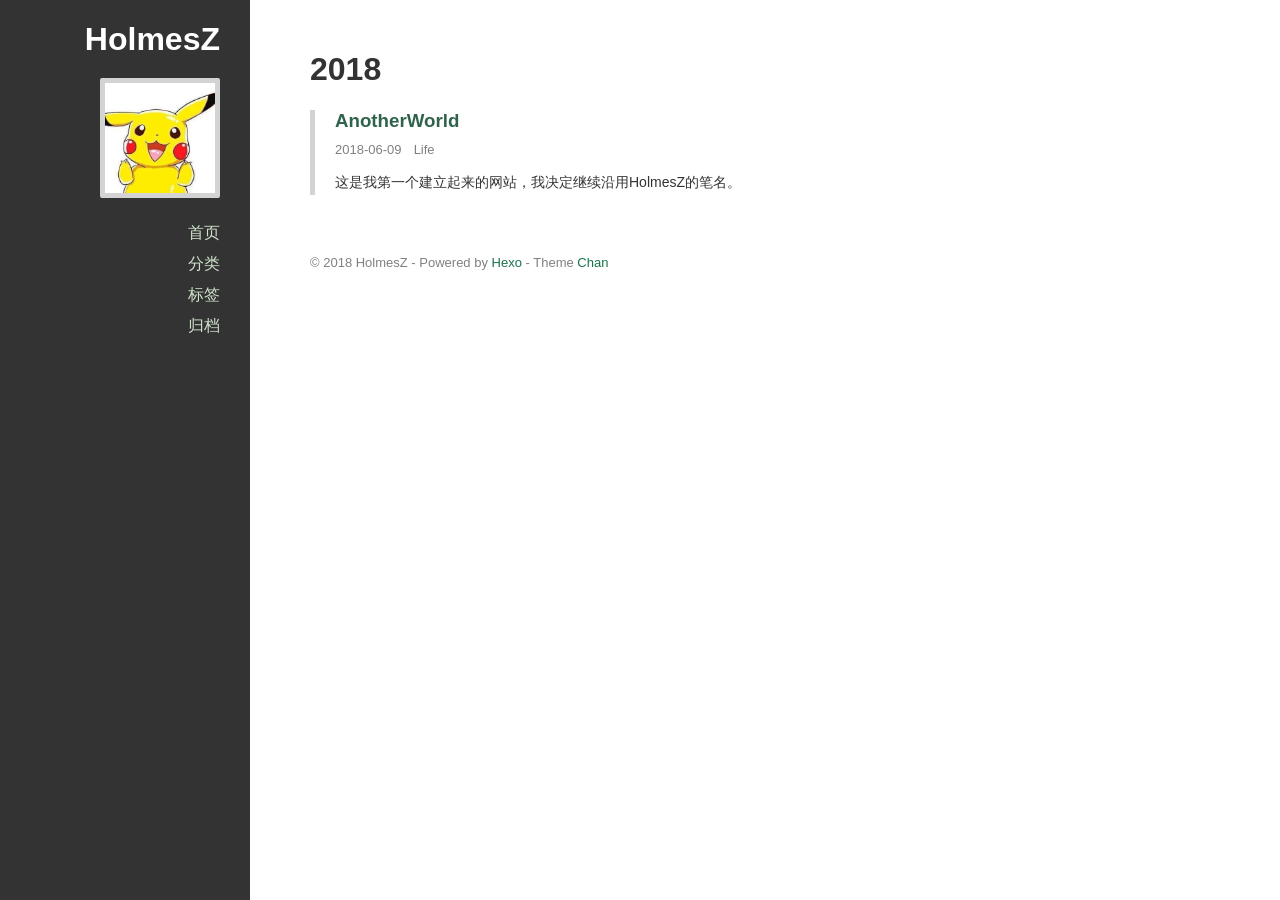
<file: archives/2018/06/index.html>
<!DOCTYPE html>
<html>
<head>
  <meta charset="utf-8">
<meta name="viewport" content="width=device-width, initial-scale=1, maximum-scale=1">



<title>
  
    归档: 2018/6
  
</title>

<meta property="og:type" content="website">
<meta property="og:title" content="HolmesZ">
<meta property="og:url" content="http://holmeszblog.com/archives/2018/06/index.html">
<meta property="og:site_name" content="HolmesZ">
<meta property="og:locale" content="zh-CN">
<meta name="twitter:card" content="summary">
<meta name="twitter:title" content="HolmesZ">


  <link rel="alternative" href="/atom.xml" title="HolmesZ" type="application/atom+xml">



  <link rel="icon" href="/favicon.png">


<link rel="stylesheet" href="/perfect-scrollbar/css/perfect-scrollbar.min.css">
<link rel="stylesheet" href="/styles/main.css">






</head>
<body
  
  >
  <div class="mobile-header">
  <button class="sidebar-toggle" type="button">
    <span class="icon-bar"></span>
    <span class="icon-bar"></span>
    <span class="icon-bar"></span>
  </button>
  <a class="title" href="/">HolmesZ</a>
</div>

  <div class="main-container">
    <div class="sidebar">
  <div class="header">
    <h1 class="title"><a href="/">HolmesZ</a></h1>
    
    <div class="info">
    <!--
      <div class="content">
        
        
      </div>
      -->
      
        <div class="avatar">
          
            <a href="/about.html"><img src="/avatar/皮卡丘.jpg"></a>
          
        </div>
      
    </div>
  </div>
  <div class="body">
    
      
        <ul class="nav">
          
            
              <li>
                <a href="/" title="首页">首页</a>
              </li>
            
          
            
              <li class="category-list-container">
                <a href="javascript:;">分类</a>
                
              </li>
            
          
            
              <li class="tag-list-container">
                <a href="javascript:;">标签</a>
                <ul class="tag-list"><li class="tag-list-item"><a class="tag-list-link" href="/tags/Life/">Life</a><span class="tag-list-count">1</span></li></ul>
              </li>
            
          
            
              <li class="archive-list-container">
                <a href="javascript:;">归档</a>
                <ul class="archive-list"><li class="archive-list-item"><a class="archive-list-link" href="/archives/2018/">2018</a><span class="archive-list-count">2</span></li></ul>
              </li>
            
          
        </ul>
      
    
  </div>
</div>

    <div class="main-content">
      
        <div style="max-width: 1000px">
      
          

  
  
    
      
      
      <section class="archives-wrap">
        <div class="archive-year-wrap">
          <h1><a href="/archives/2018" class="archive-year">2018</a></h1>
        </div>
        <div class="post-list">
    
  

    <div class="post-list-item article">
      <h3 class="article-header">
        <a href="/undefined/AnotherWorld/" >
  AnotherWorld
</a>

      </h3>
      

      <div class="article-info">
        <a href="/undefined/AnotherWorld/"><span class="article-date">
  2018-06-09
</span>
</a>
        

        
	<span class="article-tag tagcloud">
		<ul class="article-tag-list"><li class="article-tag-list-item"><a class="article-tag-list-link" href="/tags/Life/">Life</a></li></ul>
	</span>


      </div>
      <div class="article-entry">
        
          <p>这是我第一个建立起来的网站，我决定继续沿用HolmesZ的笔名。</p>

        
      </div>
    </div>

  






          <div class="main-footer">
  
    © 2018 HolmesZ - Powered by <a href="http://hexo.io" target="_blank">Hexo</a> - Theme <a href="https://github.com/denjones/hexo-theme-chan" target="_blank">Chan</a>
  
</div>

      
        </div>
      
    </div>
  </div>
  <script src="//apps.bdimg.com/libs/jquery/2.1.4/jquery.min.js"></script>

  <link rel="stylesheet" href="/PhotoSwipe/photoswipe.css">
  <link rel="stylesheet" href="/PhotoSwipe/default-skin/default-skin.css">

  <!-- Root element of PhotoSwipe. Must have class pswp. -->
  <div class="pswp" tabindex="-1" role="dialog" aria-hidden="true">

    <!-- Background of PhotoSwipe.
             It's a separate element as animating opacity is faster than rgba(). -->
    <div class="pswp__bg"></div>

    <!-- Slides wrapper with overflow:hidden. -->
    <div class="pswp__scroll-wrap">

      <!-- Container that holds slides.
                PhotoSwipe keeps only 3 of them in the DOM to save memory.
                Don't modify these 3 pswp__item elements, data is added later on. -->
      <div class="pswp__container">
        <div class="pswp__item"></div>
        <div class="pswp__item"></div>
        <div class="pswp__item"></div>
      </div>

      <!-- Default (PhotoSwipeUI_Default) interface on top of sliding area. Can be changed. -->
      <div class="pswp__ui pswp__ui--hidden">

        <div class="pswp__top-bar">

          <!--  Controls are self-explanatory. Order can be changed. -->

          <div class="pswp__counter"></div>

          <button class="pswp__button pswp__button--close" title="Close (Esc)"></button>

          <button class="pswp__button pswp__button--share" title="Share"></button>

          <button class="pswp__button pswp__button--fs" title="Toggle fullscreen"></button>

          <button class="pswp__button pswp__button--zoom" title="Zoom in/out"></button>

          <!-- Preloader demo http://codepen.io/dimsemenov/pen/yyBWoR -->
          <!-- element will get class pswp__preloader--active when preloader is running -->
          <div class="pswp__preloader">
            <div class="pswp__preloader__icn">
              <div class="pswp__preloader__cut">
                <div class="pswp__preloader__donut"></div>
              </div>
            </div>
          </div>
        </div>

        <div class="pswp__share-modal pswp__share-modal--hidden pswp__single-tap">
          <div class="pswp__share-tooltip"></div>
        </div>

        <button class="pswp__button pswp__button--arrow--left" title="Previous (arrow left)"></button>

        <button class="pswp__button pswp__button--arrow--right" title="Next (arrow right)"></button>

        <div class="pswp__caption">
          <div class="pswp__caption__center"></div>
        </div>
      </div>
    </div>
  </div>

  <script src="/PhotoSwipe/photoswipe.js"></script>
  <script src="/PhotoSwipe/photoswipe-ui-default.js"></script>


<script src="/perfect-scrollbar/js/min/perfect-scrollbar.min.js"></script>
<script src="/scripts/main.js"></script>

</body>
</html>
</file>
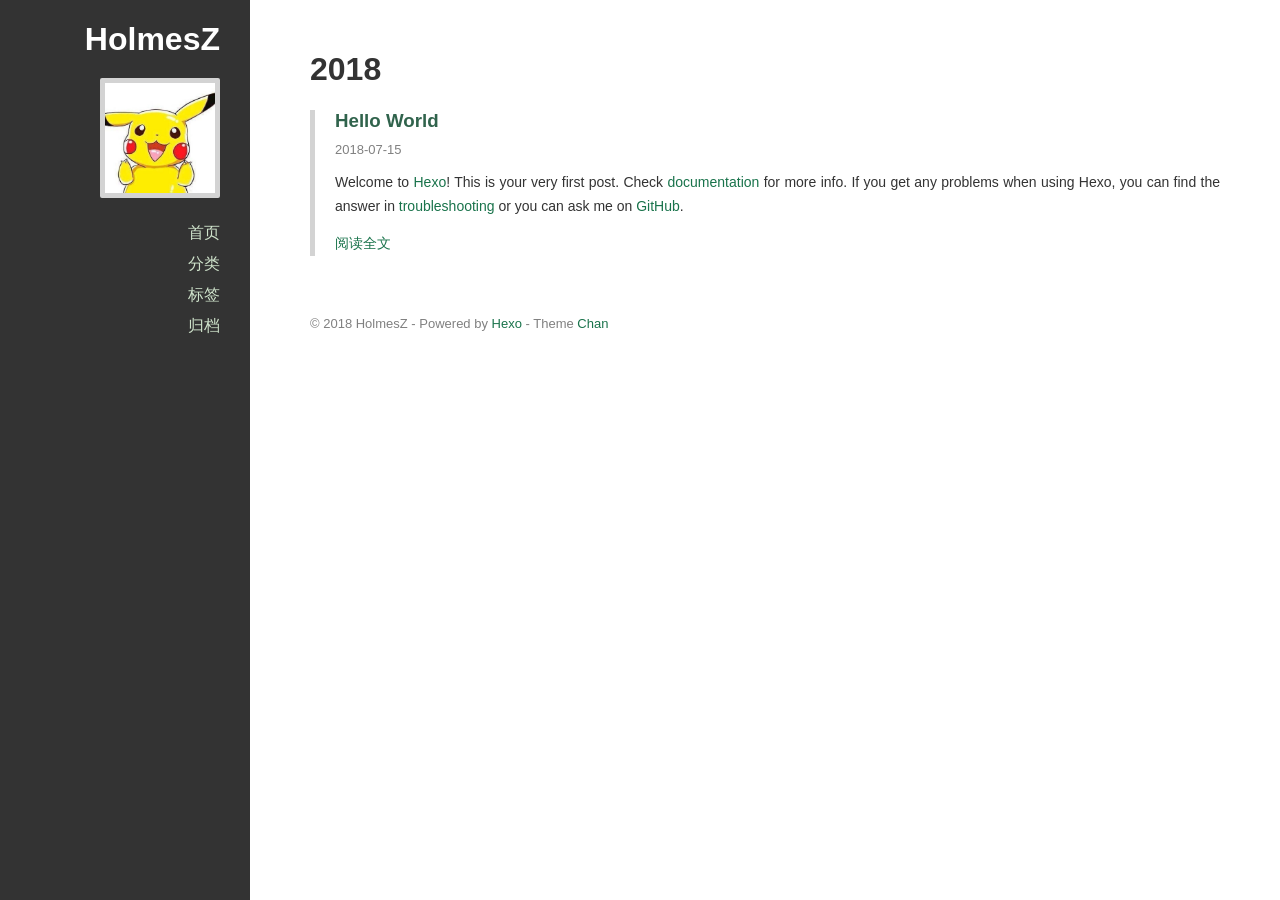
<file: archives/2018/07/index.html>
<!DOCTYPE html>
<html>
<head>
  <meta charset="utf-8">
<meta name="viewport" content="width=device-width, initial-scale=1, maximum-scale=1">



<title>
  
    归档: 2018/7
  
</title>

<meta property="og:type" content="website">
<meta property="og:title" content="HolmesZ">
<meta property="og:url" content="http://holmeszblog.com/archives/2018/07/index.html">
<meta property="og:site_name" content="HolmesZ">
<meta property="og:locale" content="zh-CN">
<meta name="twitter:card" content="summary">
<meta name="twitter:title" content="HolmesZ">


  <link rel="alternative" href="/atom.xml" title="HolmesZ" type="application/atom+xml">



  <link rel="icon" href="/favicon.png">


<link rel="stylesheet" href="/perfect-scrollbar/css/perfect-scrollbar.min.css">
<link rel="stylesheet" href="/styles/main.css">






</head>
<body
  
  >
  <div class="mobile-header">
  <button class="sidebar-toggle" type="button">
    <span class="icon-bar"></span>
    <span class="icon-bar"></span>
    <span class="icon-bar"></span>
  </button>
  <a class="title" href="/">HolmesZ</a>
</div>

  <div class="main-container">
    <div class="sidebar">
  <div class="header">
    <h1 class="title"><a href="/">HolmesZ</a></h1>
    
    <div class="info">
    <!--
      <div class="content">
        
        
      </div>
      -->
      
        <div class="avatar">
          
            <a href="/about.html"><img src="/avatar/皮卡丘.jpg"></a>
          
        </div>
      
    </div>
  </div>
  <div class="body">
    
      
        <ul class="nav">
          
            
              <li>
                <a href="/" title="首页">首页</a>
              </li>
            
          
            
              <li class="category-list-container">
                <a href="javascript:;">分类</a>
                
              </li>
            
          
            
              <li class="tag-list-container">
                <a href="javascript:;">标签</a>
                <ul class="tag-list"><li class="tag-list-item"><a class="tag-list-link" href="/tags/Life/">Life</a><span class="tag-list-count">1</span></li></ul>
              </li>
            
          
            
              <li class="archive-list-container">
                <a href="javascript:;">归档</a>
                <ul class="archive-list"><li class="archive-list-item"><a class="archive-list-link" href="/archives/2018/">2018</a><span class="archive-list-count">2</span></li></ul>
              </li>
            
          
        </ul>
      
    
  </div>
</div>

    <div class="main-content">
      
        <div style="max-width: 1000px">
      
          

  
  
    
      
      
      <section class="archives-wrap">
        <div class="archive-year-wrap">
          <h1><a href="/archives/2018" class="archive-year">2018</a></h1>
        </div>
        <div class="post-list">
    
  

    <div class="post-list-item article">
      <h3 class="article-header">
        <a href="/undefined/hello-world/" >
  Hello World
</a>

      </h3>
      

      <div class="article-info">
        <a href="/undefined/hello-world/"><span class="article-date">
  2018-07-15
</span>
</a>
        

        

      </div>
      <div class="article-entry">
        
          <p>Welcome to <a href="https://hexo.io/" target="_blank" rel="noopener">Hexo</a>! This is your very first post. Check <a href="https://hexo.io/docs/" target="_blank" rel="noopener">documentation</a> for more info. If you get any problems when using Hexo, you can find the answer in <a href="https://hexo.io/docs/troubleshooting.html" target="_blank" rel="noopener">troubleshooting</a> or you can ask me on <a href="https://github.com/hexojs/hexo/issues" target="_blank" rel="noopener">GitHub</a>.<br>
          <p>
            <a href="/undefined/hello-world/">
              阅读全文
            </a>
          </p>
        
      </div>
    </div>

  






          <div class="main-footer">
  
    © 2018 HolmesZ - Powered by <a href="http://hexo.io" target="_blank">Hexo</a> - Theme <a href="https://github.com/denjones/hexo-theme-chan" target="_blank">Chan</a>
  
</div>

      
        </div>
      
    </div>
  </div>
  <script src="//apps.bdimg.com/libs/jquery/2.1.4/jquery.min.js"></script>

  <link rel="stylesheet" href="/PhotoSwipe/photoswipe.css">
  <link rel="stylesheet" href="/PhotoSwipe/default-skin/default-skin.css">

  <!-- Root element of PhotoSwipe. Must have class pswp. -->
  <div class="pswp" tabindex="-1" role="dialog" aria-hidden="true">

    <!-- Background of PhotoSwipe.
             It's a separate element as animating opacity is faster than rgba(). -->
    <div class="pswp__bg"></div>

    <!-- Slides wrapper with overflow:hidden. -->
    <div class="pswp__scroll-wrap">

      <!-- Container that holds slides.
                PhotoSwipe keeps only 3 of them in the DOM to save memory.
                Don't modify these 3 pswp__item elements, data is added later on. -->
      <div class="pswp__container">
        <div class="pswp__item"></div>
        <div class="pswp__item"></div>
        <div class="pswp__item"></div>
      </div>

      <!-- Default (PhotoSwipeUI_Default) interface on top of sliding area. Can be changed. -->
      <div class="pswp__ui pswp__ui--hidden">

        <div class="pswp__top-bar">

          <!--  Controls are self-explanatory. Order can be changed. -->

          <div class="pswp__counter"></div>

          <button class="pswp__button pswp__button--close" title="Close (Esc)"></button>

          <button class="pswp__button pswp__button--share" title="Share"></button>

          <button class="pswp__button pswp__button--fs" title="Toggle fullscreen"></button>

          <button class="pswp__button pswp__button--zoom" title="Zoom in/out"></button>

          <!-- Preloader demo http://codepen.io/dimsemenov/pen/yyBWoR -->
          <!-- element will get class pswp__preloader--active when preloader is running -->
          <div class="pswp__preloader">
            <div class="pswp__preloader__icn">
              <div class="pswp__preloader__cut">
                <div class="pswp__preloader__donut"></div>
              </div>
            </div>
          </div>
        </div>

        <div class="pswp__share-modal pswp__share-modal--hidden pswp__single-tap">
          <div class="pswp__share-tooltip"></div>
        </div>

        <button class="pswp__button pswp__button--arrow--left" title="Previous (arrow left)"></button>

        <button class="pswp__button pswp__button--arrow--right" title="Next (arrow right)"></button>

        <div class="pswp__caption">
          <div class="pswp__caption__center"></div>
        </div>
      </div>
    </div>
  </div>

  <script src="/PhotoSwipe/photoswipe.js"></script>
  <script src="/PhotoSwipe/photoswipe-ui-default.js"></script>


<script src="/perfect-scrollbar/js/min/perfect-scrollbar.min.js"></script>
<script src="/scripts/main.js"></script>

</body>
</html>
</file>
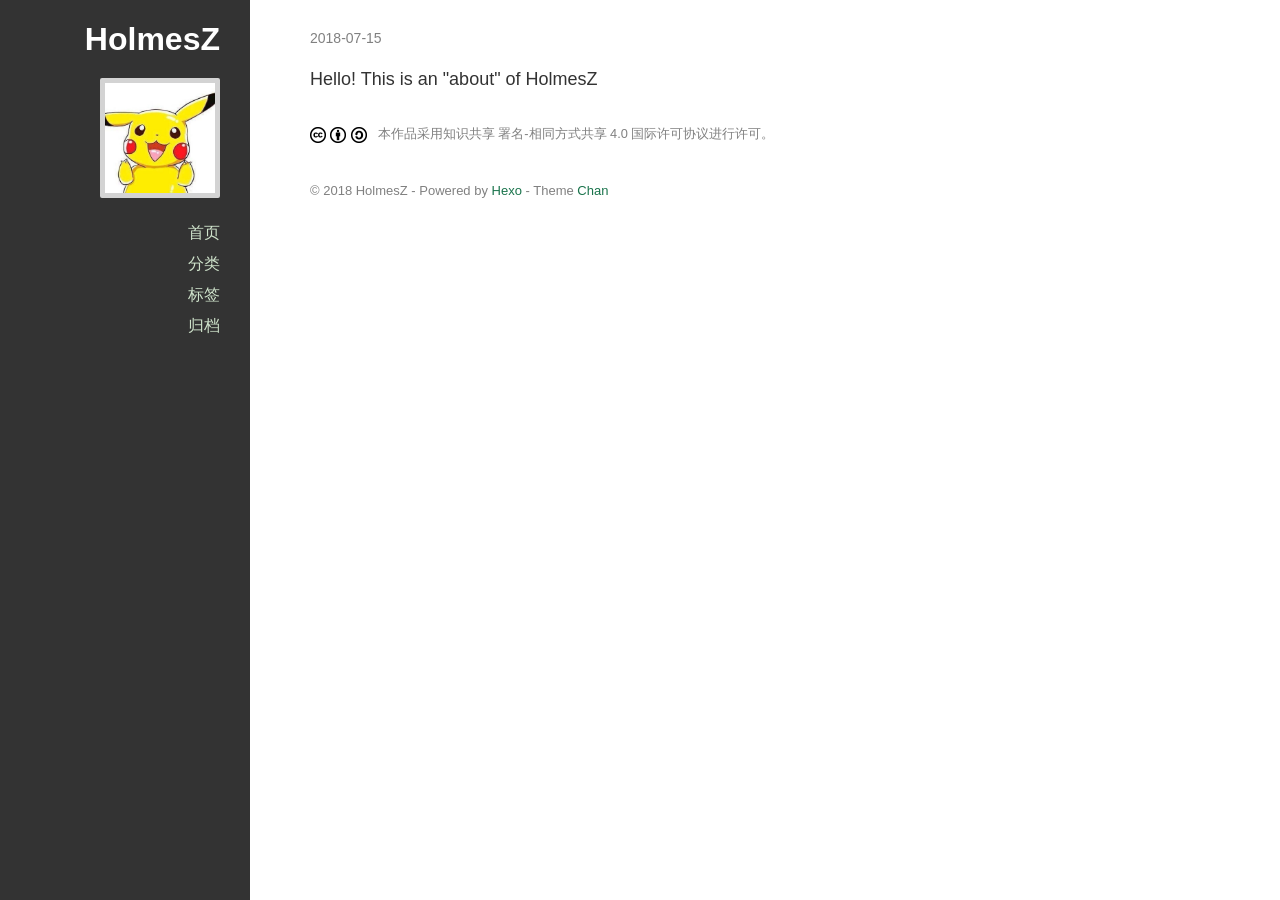
<file: about.html>
<!DOCTYPE html>
<html>
<head>
  <meta charset="utf-8">
<meta name="viewport" content="width=device-width, initial-scale=1, maximum-scale=1">



<title>
  
    HolmesZ
  
</title>

<meta name="description" content="Hello!         This is an &quot;about&quot; of HolmesZ">
<meta property="og:type" content="website">
<meta property="og:title" content="HolmesZ">
<meta property="og:url" content="http://holmeszblog.com/about.html">
<meta property="og:site_name" content="HolmesZ">
<meta property="og:description" content="Hello!         This is an &quot;about&quot; of HolmesZ">
<meta property="og:locale" content="zh-CN">
<meta property="og:updated_time" content="2018-07-15T06:26:49.691Z">
<meta name="twitter:card" content="summary">
<meta name="twitter:title" content="HolmesZ">
<meta name="twitter:description" content="Hello!         This is an &quot;about&quot; of HolmesZ">


  <link rel="alternative" href="/atom.xml" title="HolmesZ" type="application/atom+xml">



  <link rel="icon" href="/favicon.png">


<link rel="stylesheet" href="/perfect-scrollbar/css/perfect-scrollbar.min.css">
<link rel="stylesheet" href="/styles/main.css">






</head>
<body
  
  >
  <div class="mobile-header">
  <button class="sidebar-toggle" type="button">
    <span class="icon-bar"></span>
    <span class="icon-bar"></span>
    <span class="icon-bar"></span>
  </button>
  <a class="title" href="/">HolmesZ</a>
</div>

  <div class="main-container">
    <div class="sidebar">
  <div class="header">
    <h1 class="title"><a href="/">HolmesZ</a></h1>
    
    <div class="info">
    <!--
      <div class="content">
        
        
      </div>
      -->
      
        <div class="avatar">
          
            <a href="/about.html"><img src="/avatar/皮卡丘.jpg"></a>
          
        </div>
      
    </div>
  </div>
  <div class="body">
    
      
        <ul class="nav">
          
            
              <li>
                <a href="/" title="首页">首页</a>
              </li>
            
          
            
              <li class="category-list-container">
                <a href="javascript:;">分类</a>
                
              </li>
            
          
            
              <li class="tag-list-container">
                <a href="javascript:;">标签</a>
                <ul class="tag-list"><li class="tag-list-item"><a class="tag-list-link" href="/tags/Life/">Life</a><span class="tag-list-count">1</span></li></ul>
              </li>
            
          
            
              <li class="archive-list-container">
                <a href="javascript:;">归档</a>
                <ul class="archive-list"><li class="archive-list-item"><a class="archive-list-link" href="/archives/2018/">2018</a><span class="archive-list-count">2</span></li></ul>
              </li>
            
          
        </ul>
      
    
  </div>
</div>

    <div class="main-content">
      
        <div style="max-width: 1000px">
      
          <article id="page-" class="article article-type-page">
  
  

  <div class="article-info">
    <span class="article-date">
  2018-07-15
</span>

    

    

  </div>
  <div class="article-entry">
    <html>
    <p>
        Hello!
        This is an "about" of HolmesZ
    </p>
</html>

  </div>
  <footer class="article-footer">
    
  <div class="cc">
    <a href="http://creativecommons.org/licenses/by-sa/4.0/deed.z" target="_blank" title="署名-相同方式共享">
      <img src="/images/cc/cc.png">
      
          <img src="/images/cc/by.png">
        
          <img src="/images/cc/sa.png">
      
      <span>
        本作品采用知识共享 署名-相同方式共享 4.0 国际许可协议进行许可。
      </span>
    </a>
  </div>


    

  </footer>
</article>







          <div class="main-footer">
  
    © 2018 HolmesZ - Powered by <a href="http://hexo.io" target="_blank">Hexo</a> - Theme <a href="https://github.com/denjones/hexo-theme-chan" target="_blank">Chan</a>
  
</div>

      
        </div>
      
    </div>
  </div>
  <script src="//apps.bdimg.com/libs/jquery/2.1.4/jquery.min.js"></script>

  <link rel="stylesheet" href="/PhotoSwipe/photoswipe.css">
  <link rel="stylesheet" href="/PhotoSwipe/default-skin/default-skin.css">

  <!-- Root element of PhotoSwipe. Must have class pswp. -->
  <div class="pswp" tabindex="-1" role="dialog" aria-hidden="true">

    <!-- Background of PhotoSwipe.
             It's a separate element as animating opacity is faster than rgba(). -->
    <div class="pswp__bg"></div>

    <!-- Slides wrapper with overflow:hidden. -->
    <div class="pswp__scroll-wrap">

      <!-- Container that holds slides.
                PhotoSwipe keeps only 3 of them in the DOM to save memory.
                Don't modify these 3 pswp__item elements, data is added later on. -->
      <div class="pswp__container">
        <div class="pswp__item"></div>
        <div class="pswp__item"></div>
        <div class="pswp__item"></div>
      </div>

      <!-- Default (PhotoSwipeUI_Default) interface on top of sliding area. Can be changed. -->
      <div class="pswp__ui pswp__ui--hidden">

        <div class="pswp__top-bar">

          <!--  Controls are self-explanatory. Order can be changed. -->

          <div class="pswp__counter"></div>

          <button class="pswp__button pswp__button--close" title="Close (Esc)"></button>

          <button class="pswp__button pswp__button--share" title="Share"></button>

          <button class="pswp__button pswp__button--fs" title="Toggle fullscreen"></button>

          <button class="pswp__button pswp__button--zoom" title="Zoom in/out"></button>

          <!-- Preloader demo http://codepen.io/dimsemenov/pen/yyBWoR -->
          <!-- element will get class pswp__preloader--active when preloader is running -->
          <div class="pswp__preloader">
            <div class="pswp__preloader__icn">
              <div class="pswp__preloader__cut">
                <div class="pswp__preloader__donut"></div>
              </div>
            </div>
          </div>
        </div>

        <div class="pswp__share-modal pswp__share-modal--hidden pswp__single-tap">
          <div class="pswp__share-tooltip"></div>
        </div>

        <button class="pswp__button pswp__button--arrow--left" title="Previous (arrow left)"></button>

        <button class="pswp__button pswp__button--arrow--right" title="Next (arrow right)"></button>

        <div class="pswp__caption">
          <div class="pswp__caption__center"></div>
        </div>
      </div>
    </div>
  </div>

  <script src="/PhotoSwipe/photoswipe.js"></script>
  <script src="/PhotoSwipe/photoswipe-ui-default.js"></script>


<script src="/perfect-scrollbar/js/min/perfect-scrollbar.min.js"></script>
<script src="/scripts/main.js"></script>

</body>
</html>
</file>
<file: PhotoSwipe/photoswipe.css>
/*! PhotoSwipe main CSS by Dmitry Semenov | photoswipe.com | MIT license */
/*
	Styles for basic PhotoSwipe functionality (sliding area, open/close transitions)
*/
/* pswp = photoswipe */
.pswp {
  display: none;
  position: absolute;
  width: 100%;
  height: 100%;
  left: 0;
  top: 0;
  overflow: hidden;
  -ms-touch-action: none;
  touch-action: none;
  z-index: 1500;
  -webkit-text-size-adjust: 100%;
  /* create separate layer, to avoid paint on window.onscroll in webkit/blink */
  -webkit-backface-visibility: hidden;
  outline: none; }
  .pswp * {
    -webkit-box-sizing: border-box;
            box-sizing: border-box; }
  .pswp img {
    max-width: none; }

/* style is added when JS option showHideOpacity is set to true */
.pswp--animate_opacity {
  /* 0.001, because opacity:0 doesn't trigger Paint action, which causes lag at start of transition */
  opacity: 0.001;
  will-change: opacity;
  /* for open/close transition */
  -webkit-transition: opacity 333ms cubic-bezier(0.4, 0, 0.22, 1);
          transition: opacity 333ms cubic-bezier(0.4, 0, 0.22, 1); }

.pswp--open {
  display: block; }

.pswp--zoom-allowed .pswp__img {
  /* autoprefixer: off */
  cursor: -webkit-zoom-in;
  cursor: -moz-zoom-in;
  cursor: zoom-in; }

.pswp--zoomed-in .pswp__img {
  /* autoprefixer: off */
  cursor: -webkit-grab;
  cursor: -moz-grab;
  cursor: grab; }

.pswp--dragging .pswp__img {
  /* autoprefixer: off */
  cursor: -webkit-grabbing;
  cursor: -moz-grabbing;
  cursor: grabbing; }

/*
	Background is added as a separate element.
	As animating opacity is much faster than animating rgba() background-color.
*/
.pswp__bg {
  position: absolute;
  left: 0;
  top: 0;
  width: 100%;
  height: 100%;
  background: #000;
  opacity: 0;
  -webkit-backface-visibility: hidden;
  will-change: opacity; }

.pswp__scroll-wrap {
  position: absolute;
  left: 0;
  top: 0;
  width: 100%;
  height: 100%;
  overflow: hidden; }

.pswp__container,
.pswp__zoom-wrap {
  -ms-touch-action: none;
  touch-action: none;
  position: absolute;
  left: 0;
  right: 0;
  top: 0;
  bottom: 0; }

/* Prevent selection and tap highlights */
.pswp__container,
.pswp__img {
  -webkit-user-select: none;
  -moz-user-select: none;
  -ms-user-select: none;
      user-select: none;
  -webkit-tap-highlight-color: transparent;
  -webkit-touch-callout: none; }

.pswp__zoom-wrap {
  position: absolute;
  width: 100%;
  -webkit-transform-origin: left top;
  -ms-transform-origin: left top;
  transform-origin: left top;
  /* for open/close transition */
  -webkit-transition: -webkit-transform 333ms cubic-bezier(0.4, 0, 0.22, 1);
          transition: transform 333ms cubic-bezier(0.4, 0, 0.22, 1); }

.pswp__bg {
  will-change: opacity;
  /* for open/close transition */
  -webkit-transition: opacity 333ms cubic-bezier(0.4, 0, 0.22, 1);
          transition: opacity 333ms cubic-bezier(0.4, 0, 0.22, 1); }

.pswp--animated-in .pswp__bg,
.pswp--animated-in .pswp__zoom-wrap {
  -webkit-transition: none;
  transition: none; }

.pswp__container,
.pswp__zoom-wrap {
  -webkit-backface-visibility: hidden; }

.pswp__item {
  position: absolute;
  left: 0;
  right: 0;
  top: 0;
  bottom: 0;
  overflow: hidden; }

.pswp__img {
  position: absolute;
  width: auto;
  height: auto;
  top: 0;
  left: 0; }

/*
	stretched thumbnail or div placeholder element (see below)
	style is added to avoid flickering in webkit/blink when layers overlap
*/
.pswp__img--placeholder {
  -webkit-backface-visibility: hidden; }

/*
	div element that matches size of large image
	large image loads on top of it
*/
.pswp__img--placeholder--blank {
  background: #222; }

.pswp--ie .pswp__img {
  width: 100% !important;
  height: auto !important;
  left: 0;
  top: 0; }

/*
	Error message appears when image is not loaded
	(JS option errorMsg controls markup)
*/
.pswp__error-msg {
  position: absolute;
  left: 0;
  top: 50%;
  width: 100%;
  text-align: center;
  font-size: 14px;
  line-height: 16px;
  margin-top: -8px;
  color: #CCC; }

.pswp__error-msg a {
  color: #CCC;
  text-decoration: underline; }
</file>
<file: PhotoSwipe/default-skin/default-skin.css>
/*! PhotoSwipe Default UI CSS by Dmitry Semenov | photoswipe.com | MIT license */
/*

	Contents:

	1. Buttons
	2. Share modal and links
	3. Index indicator ("1 of X" counter)
	4. Caption
	5. Loading indicator
	6. Additional styles (root element, top bar, idle state, hidden state, etc.)

*/
/*
	
	1. Buttons

 */
/* <button> css reset */
.pswp__button {
  width: 44px;
  height: 44px;
  position: relative;
  background: none;
  cursor: pointer;
  overflow: visible;
  -webkit-appearance: none;
  display: block;
  border: 0;
  padding: 0;
  margin: 0;
  float: right;
  opacity: 0.75;
  -webkit-transition: opacity 0.2s;
          transition: opacity 0.2s;
  -webkit-box-shadow: none;
          box-shadow: none; }
  .pswp__button:focus,
  .pswp__button:hover {
    opacity: 1; }
  .pswp__button:active {
    outline: none;
    opacity: 0.9; }
  .pswp__button::-moz-focus-inner {
    padding: 0;
    border: 0; }

/* pswp__ui--over-close class it added when mouse is over element that should close gallery */
.pswp__ui--over-close .pswp__button--close {
  opacity: 1; }

.pswp__button,
.pswp__button--arrow--left:before,
.pswp__button--arrow--right:before {
  background: url(default-skin.png) 0 0 no-repeat;
  background-size: 264px 88px;
  width: 44px;
  height: 44px; }

@media (-webkit-min-device-pixel-ratio: 1.1), (-webkit-min-device-pixel-ratio: 1.09375), (min-resolution: 105dpi), (min-resolution: 1.1dppx) {
  /* Serve SVG sprite if browser supports SVG and resolution is more than 105dpi */
  .pswp--svg .pswp__button,
  .pswp--svg .pswp__button--arrow--left:before,
  .pswp--svg .pswp__button--arrow--right:before {
    background-image: url(default-skin.svg); }
  .pswp--svg .pswp__button--arrow--left,
  .pswp--svg .pswp__button--arrow--right {
    background: none; } }

.pswp__button--close {
  background-position: 0 -44px; }

.pswp__button--share {
  background-position: -44px -44px; }

.pswp__button--fs {
  display: none; }

.pswp--supports-fs .pswp__button--fs {
  display: block; }

.pswp--fs .pswp__button--fs {
  background-position: -44px 0; }

.pswp__button--zoom {
  display: none;
  background-position: -88px 0; }

.pswp--zoom-allowed .pswp__button--zoom {
  display: block; }

.pswp--zoomed-in .pswp__button--zoom {
  background-position: -132px 0; }

/* no arrows on touch screens */
.pswp--touch .pswp__button--arrow--left,
.pswp--touch .pswp__button--arrow--right {
  visibility: hidden; }

/*
	Arrow buttons hit area
	(icon is added to :before pseudo-element)
*/
.pswp__button--arrow--left,
.pswp__button--arrow--right {
  background: none;
  top: 50%;
  margin-top: -50px;
  width: 70px;
  height: 100px;
  position: absolute; }

.pswp__button--arrow--left {
  left: 0; }

.pswp__button--arrow--right {
  right: 0; }

.pswp__button--arrow--left:before,
.pswp__button--arrow--right:before {
  content: '';
  top: 35px;
  background-color: rgba(0, 0, 0, 0.3);
  height: 30px;
  width: 32px;
  position: absolute; }

.pswp__button--arrow--left:before {
  left: 6px;
  background-position: -138px -44px; }

.pswp__button--arrow--right:before {
  right: 6px;
  background-position: -94px -44px; }

/*

	2. Share modal/popup and links

 */
.pswp__counter,
.pswp__share-modal {
  -webkit-user-select: none;
  -moz-user-select: none;
  -ms-user-select: none;
      user-select: none; }

.pswp__share-modal {
  display: block;
  background: rgba(0, 0, 0, 0.5);
  width: 100%;
  height: 100%;
  top: 0;
  left: 0;
  padding: 10px;
  position: absolute;
  z-index: 1600;
  opacity: 0;
  -webkit-transition: opacity 0.25s ease-out;
          transition: opacity 0.25s ease-out;
  -webkit-backface-visibility: hidden;
  will-change: opacity; }

.pswp__share-modal--hidden {
  display: none; }

.pswp__share-tooltip {
  z-index: 1620;
  position: absolute;
  background: #FFF;
  top: 56px;
  border-radius: 2px;
  display: block;
  width: auto;
  right: 44px;
  -webkit-box-shadow: 0 2px 5px rgba(0, 0, 0, 0.25);
          box-shadow: 0 2px 5px rgba(0, 0, 0, 0.25);
  -webkit-transform: translateY(6px);
      -ms-transform: translateY(6px);
          transform: translateY(6px);
  -webkit-transition: -webkit-transform 0.25s;
          transition: transform 0.25s;
  -webkit-backface-visibility: hidden;
  will-change: transform; }
  .pswp__share-tooltip a {
    display: block;
    padding: 8px 12px;
    color: #000;
    text-decoration: none;
    font-size: 14px;
    line-height: 18px; }
    .pswp__share-tooltip a:hover {
      text-decoration: none;
      color: #000; }
    .pswp__share-tooltip a:first-child {
      /* round corners on the first/last list item */
      border-radius: 2px 2px 0 0; }
    .pswp__share-tooltip a:last-child {
      border-radius: 0 0 2px 2px; }

.pswp__share-modal--fade-in {
  opacity: 1; }
  .pswp__share-modal--fade-in .pswp__share-tooltip {
    -webkit-transform: translateY(0);
        -ms-transform: translateY(0);
            transform: translateY(0); }

/* increase size of share links on touch devices */
.pswp--touch .pswp__share-tooltip a {
  padding: 16px 12px; }

a.pswp__share--facebook:before {
  content: '';
  display: block;
  width: 0;
  height: 0;
  position: absolute;
  top: -12px;
  right: 15px;
  border: 6px solid transparent;
  border-bottom-color: #FFF;
  -webkit-pointer-events: none;
  -moz-pointer-events: none;
  pointer-events: none; }

a.pswp__share--facebook:hover {
  background: #3E5C9A;
  color: #FFF; }
  a.pswp__share--facebook:hover:before {
    border-bottom-color: #3E5C9A; }

a.pswp__share--twitter:hover {
  background: #55ACEE;
  color: #FFF; }

a.pswp__share--pinterest:hover {
  background: #CCC;
  color: #CE272D; }

a.pswp__share--download:hover {
  background: #DDD; }

/*

	3. Index indicator ("1 of X" counter)

 */
.pswp__counter {
  position: absolute;
  left: 0;
  top: 0;
  height: 44px;
  font-size: 13px;
  line-height: 44px;
  color: #FFF;
  opacity: 0.75;
  padding: 0 10px; }

/*
	
	4. Caption

 */
.pswp__caption {
  position: absolute;
  left: 0;
  bottom: 0;
  width: 100%;
  min-height: 44px; }
  .pswp__caption small {
    font-size: 11px;
    color: #BBB; }

.pswp__caption__center {
  text-align: left;
  max-width: 420px;
  margin: 0 auto;
  font-size: 13px;
  padding: 10px;
  line-height: 20px;
  color: #CCC; }

.pswp__caption--empty {
  display: none; }

/* Fake caption element, used to calculate height of next/prev image */
.pswp__caption--fake {
  visibility: hidden; }

/*

	5. Loading indicator (preloader)

	You can play with it here - http://codepen.io/dimsemenov/pen/yyBWoR

 */
.pswp__preloader {
  width: 44px;
  height: 44px;
  position: absolute;
  top: 0;
  left: 50%;
  margin-left: -22px;
  opacity: 0;
  -webkit-transition: opacity 0.25s ease-out;
          transition: opacity 0.25s ease-out;
  will-change: opacity;
  direction: ltr; }

.pswp__preloader__icn {
  width: 20px;
  height: 20px;
  margin: 12px; }

.pswp__preloader--active {
  opacity: 1; }
  .pswp__preloader--active .pswp__preloader__icn {
    /* We use .gif in browsers that don't support CSS animation */
    background: url(preloader.gif) 0 0 no-repeat; }

.pswp--css_animation .pswp__preloader--active {
  opacity: 1; }
  .pswp--css_animation .pswp__preloader--active .pswp__preloader__icn {
    -webkit-animation: clockwise 500ms linear infinite;
            animation: clockwise 500ms linear infinite; }
  .pswp--css_animation .pswp__preloader--active .pswp__preloader__donut {
    -webkit-animation: donut-rotate 1000ms cubic-bezier(0.4, 0, 0.22, 1) infinite;
            animation: donut-rotate 1000ms cubic-bezier(0.4, 0, 0.22, 1) infinite; }

.pswp--css_animation .pswp__preloader__icn {
  background: none;
  opacity: 0.75;
  width: 14px;
  height: 14px;
  position: absolute;
  left: 15px;
  top: 15px;
  margin: 0; }

.pswp--css_animation .pswp__preloader__cut {
  /* 
			The idea of animating inner circle is based on Polymer ("material") loading indicator 
			 by Keanu Lee https://blog.keanulee.com/2014/10/20/the-tale-of-three-spinners.html
		*/
  position: relative;
  width: 7px;
  height: 14px;
  overflow: hidden; }

.pswp--css_animation .pswp__preloader__donut {
  -webkit-box-sizing: border-box;
          box-sizing: border-box;
  width: 14px;
  height: 14px;
  border: 2px solid #FFF;
  border-radius: 50%;
  border-left-color: transparent;
  border-bottom-color: transparent;
  position: absolute;
  top: 0;
  left: 0;
  background: none;
  margin: 0; }

@media screen and (max-width: 1024px) {
  .pswp__preloader {
    position: relative;
    left: auto;
    top: auto;
    margin: 0;
    float: right; } }

@-webkit-keyframes clockwise {
  0% {
    -webkit-transform: rotate(0deg);
            transform: rotate(0deg); }
  100% {
    -webkit-transform: rotate(360deg);
            transform: rotate(360deg); } }

@keyframes clockwise {
  0% {
    -webkit-transform: rotate(0deg);
            transform: rotate(0deg); }
  100% {
    -webkit-transform: rotate(360deg);
            transform: rotate(360deg); } }

@-webkit-keyframes donut-rotate {
  0% {
    -webkit-transform: rotate(0);
            transform: rotate(0); }
  50% {
    -webkit-transform: rotate(-140deg);
            transform: rotate(-140deg); }
  100% {
    -webkit-transform: rotate(0);
            transform: rotate(0); } }

@keyframes donut-rotate {
  0% {
    -webkit-transform: rotate(0);
            transform: rotate(0); }
  50% {
    -webkit-transform: rotate(-140deg);
            transform: rotate(-140deg); }
  100% {
    -webkit-transform: rotate(0);
            transform: rotate(0); } }

/*
	
	6. Additional styles

 */
/* root element of UI */
.pswp__ui {
  -webkit-font-smoothing: auto;
  visibility: visible;
  opacity: 1;
  z-index: 1550; }

/* top black bar with buttons and "1 of X" indicator */
.pswp__top-bar {
  position: absolute;
  left: 0;
  top: 0;
  height: 44px;
  width: 100%; }

.pswp__caption,
.pswp__top-bar,
.pswp--has_mouse .pswp__button--arrow--left,
.pswp--has_mouse .pswp__button--arrow--right {
  -webkit-backface-visibility: hidden;
  will-change: opacity;
  -webkit-transition: opacity 333ms cubic-bezier(0.4, 0, 0.22, 1);
          transition: opacity 333ms cubic-bezier(0.4, 0, 0.22, 1); }

/* pswp--has_mouse class is added only when two subsequent mousemove events occur */
.pswp--has_mouse .pswp__button--arrow--left,
.pswp--has_mouse .pswp__button--arrow--right {
  visibility: visible; }

.pswp__top-bar,
.pswp__caption {
  background-color: rgba(0, 0, 0, 0.5); }

/* pswp__ui--fit class is added when main image "fits" between top bar and bottom bar (caption) */
.pswp__ui--fit .pswp__top-bar,
.pswp__ui--fit .pswp__caption {
  background-color: rgba(0, 0, 0, 0.3); }

/* pswp__ui--idle class is added when mouse isn't moving for several seconds (JS option timeToIdle) */
.pswp__ui--idle .pswp__top-bar {
  opacity: 0; }

.pswp__ui--idle .pswp__button--arrow--left,
.pswp__ui--idle .pswp__button--arrow--right {
  opacity: 0; }

/*
	pswp__ui--hidden class is added when controls are hidden
	e.g. when user taps to toggle visibility of controls
*/
.pswp__ui--hidden .pswp__top-bar,
.pswp__ui--hidden .pswp__caption,
.pswp__ui--hidden .pswp__button--arrow--left,
.pswp__ui--hidden .pswp__button--arrow--right {
  /* Force paint & create composition layer for controls. */
  opacity: 0.001; }

/* pswp__ui--one-slide class is added when there is just one item in gallery */
.pswp__ui--one-slide .pswp__button--arrow--left,
.pswp__ui--one-slide .pswp__button--arrow--right,
.pswp__ui--one-slide .pswp__counter {
  display: none; }

.pswp__element--disabled {
  display: none !important; }

.pswp--minimal--dark .pswp__top-bar {
  background: none; }
</file>
<file: styles/main.css>
/* normalize.css v3.0.3 | MIT License | github.com/necolas/normalize.css */
html {
  font-family: sans-serif; /* 1 */
  -ms-text-size-adjust: 100%; /* 2 */
  -webkit-text-size-adjust: 100%; /* 2 */
}
body {
  margin: 0;
}
article,
aside,
details,
figcaption,
figure,
footer,
header,
hgroup,
main,
menu,
nav,
section,
summary {
  display: block;
}
audio,
canvas,
progress,
video {
  display: inline-block; /* 1 */
  vertical-align: baseline; /* 2 */
}
audio:not([controls]) {
  display: none;
  height: 0;
}
[hidden],
template {
  display: none;
}
a {
  background-color: transparent;
}
a:active,
a:hover {
  outline: 0;
}
abbr[title] {
  border-bottom: 1px dotted;
}
b,
strong {
  font-weight: bold;
}
dfn {
  font-style: italic;
}
h1 {
  font-size: 2em;
  margin: 0.67em 0;
}
mark {
  background: #ff0;
  color: #000;
}
small {
  font-size: 80%;
}
sub,
sup {
  font-size: 75%;
  line-height: 0;
  position: relative;
  vertical-align: baseline;
}
sup {
  top: -0.5em;
}
sub {
  bottom: -0.25em;
}
img {
  border: 0;
}
svg:not(:root) {
  overflow: hidden;
}
figure {
  margin: 1em 40px;
}
hr {
  box-sizing: content-box;
  height: 0;
}
pre {
  overflow: auto;
}
code,
kbd,
pre,
samp {
  font-family: monospace, monospace;
  font-size: 1em;
}
button,
input,
optgroup,
select,
textarea {
  color: inherit; /* 1 */
  font: inherit; /* 2 */
  margin: 0; /* 3 */
}
button {
  overflow: visible;
}
button,
select {
  text-transform: none;
}
button,
html input[type="button"],
input[type="reset"],
input[type="submit"] {
  -webkit-appearance: button; /* 2 */
  cursor: pointer; /* 3 */
}
button[disabled],
html input[disabled] {
  cursor: default;
}
button::-moz-focus-inner,
input::-moz-focus-inner {
  border: 0;
  padding: 0;
}
input {
  line-height: normal;
}
input[type="checkbox"],
input[type="radio"] {
  box-sizing: border-box; /* 1 */
  padding: 0; /* 2 */
}
input[type="number"]::-webkit-inner-spin-button,
input[type="number"]::-webkit-outer-spin-button {
  height: auto;
}
input[type="search"] {
  -webkit-appearance: textfield; /* 1 */
  box-sizing: content-box; /* 2 */
}
input[type="search"]::-webkit-search-cancel-button,
input[type="search"]::-webkit-search-decoration {
  -webkit-appearance: none;
}
fieldset {
  border: 1px solid #c0c0c0;
  margin: 0 2px;
  padding: 0.35em 0.625em 0.75em;
}
legend {
  border: 0; /* 1 */
  padding: 0; /* 2 */
}
textarea {
  overflow: auto;
}
optgroup {
  font-weight: bold;
}
table {
  border-collapse: collapse;
  border-spacing: 0;
}
td,
th {
  padding: 0;
}
* {
  box-sizing: border-box;
}
a {
  color: #19734b;
  text-decoration: none;
  transition-duration: 0.2s;
  transition-timing-function: ease-in-out;
}
a:hover {
  color: #2ca831;
}
html,
body {
  position: absolute;
  width: 100%;
  height: 100%;
  font-family: "微软雅黑", "黑体", "Helvetica Neue", Helvetica, Arial, sans-serif;
  color: #333;
}
.main-container {
  position: absolute;
  top: 0;
  bottom: 0;
  left: 0;
  right: 0;
  width: 100%;
  height: 100%;
}
.main-content {
  position: absolute;
  top: 0;
  right: 0;
  left: 250px;
  bottom: 0;
  height: 100%;
  padding: 30px 60px 0;
  overflow: auto;
  word-wrap: break-word;
}
.main-footer {
  padding: 20px 0;
}
@media screen and (max-width: 768px) {
  .main-container {
    top: 45px;
    left: 0px;
    bottom: 0;
    height: auto;
  }
  .main-content {
    left: 0;
    bottom: 0;
    height: auto;
    padding: 10px 10px;
  }
}
.main-footer {
  font-size: 13px;
  color: #808080;
}
.sidebar {
  position: absolute;
  top: 0;
  left: 0;
  bottom: 0;
  width: 250px;
  height: 100%;
  overflow: hidden;
  background-color: #333;
  color: #fff;
  text-align: right;
}
.sidebar .header {
  padding-right: 30px;
}
.sidebar .title {
  margin-bottom: 0px;
}
.sidebar .title a {
  color: #fff;
}
.sidebar .title a:hover {
  color: #cfe3cb;
}
.sidebar .subtitle {
  font-size: 14px;
  margin-top: 5px;
  margin-bottom: 10px;
}
.sidebar .info {
  display: table;
  width: 100%;
  margin-top: 20px;
}
.sidebar .info > * {
  display: table-cell;
  vertical-align: bottom;
}
.sidebar .info .content {
  padding-left: 10px;
}
.sidebar .author {
  margin-top: 0.5em;
}
.sidebar .description {
  font-size: 14px;
}
.sidebar .avatar {
  width: 140px;
}
.sidebar .avatar img {
  width: 120px;
  height: 120px;
  border: 5px solid #d3d3d3;
  border-radius: 2px;
}
.sidebar .nav {
  padding-left: 0;
}
.sidebar .nav > li {
  list-style: square;
  margin-left: 0;
}
.sidebar .nav > li > a {
  display: block;
  padding: 5px 25px;
  color: #cfe3cb;
  border-right: 5px solid transparent;
}
.sidebar .nav > li > a:hover {
  background-color: #808080;
  color: #fff;
  border-right: 5px solid #d3d3d3;
}
.sidebar .category-list,
.sidebar .tag-list,
.sidebar .archive-list {
  padding-right: 30px;
  padding-left: 0;
  display: none;
}
.sidebar .category-list.collapsed,
.sidebar .tag-list.collapsed,
.sidebar .archive-list.collapsed {
  height: 0;
  overflow: hidden;
}
.sidebar .category-list .category-list-item,
.sidebar .tag-list .category-list-item,
.sidebar .archive-list .category-list-item,
.sidebar .category-list .tag-list-item,
.sidebar .tag-list .tag-list-item,
.sidebar .archive-list .tag-list-item,
.sidebar .category-list .archive-list-item,
.sidebar .tag-list .archive-list-item,
.sidebar .archive-list .archive-list-item {
  vertical-align: top;
  display: inline-block;
  width: 45%;
  font-size: 13px;
}
.sidebar .category-list .category-list-item a,
.sidebar .tag-list .category-list-item a,
.sidebar .archive-list .category-list-item a,
.sidebar .category-list .tag-list-item a,
.sidebar .tag-list .tag-list-item a,
.sidebar .archive-list .tag-list-item a,
.sidebar .category-list .archive-list-item a,
.sidebar .tag-list .archive-list-item a,
.sidebar .archive-list .archive-list-item a {
  width: 80%;
  display: inline-block;
  color: #86a87f;
}
.sidebar .category-list .category-list-item a:hover,
.sidebar .tag-list .category-list-item a:hover,
.sidebar .archive-list .category-list-item a:hover,
.sidebar .category-list .tag-list-item a:hover,
.sidebar .tag-list .tag-list-item a:hover,
.sidebar .archive-list .tag-list-item a:hover,
.sidebar .category-list .archive-list-item a:hover,
.sidebar .tag-list .archive-list-item a:hover,
.sidebar .archive-list .archive-list-item a:hover {
  color: #fff;
}
.sidebar .category-list .category-list-item .tag-list-count,
.sidebar .tag-list .category-list-item .tag-list-count,
.sidebar .archive-list .category-list-item .tag-list-count,
.sidebar .category-list .tag-list-item .tag-list-count,
.sidebar .tag-list .tag-list-item .tag-list-count,
.sidebar .archive-list .tag-list-item .tag-list-count,
.sidebar .category-list .archive-list-item .tag-list-count,
.sidebar .tag-list .archive-list-item .tag-list-count,
.sidebar .archive-list .archive-list-item .tag-list-count,
.sidebar .category-list .category-list-item .category-list-count,
.sidebar .tag-list .category-list-item .category-list-count,
.sidebar .archive-list .category-list-item .category-list-count,
.sidebar .category-list .tag-list-item .category-list-count,
.sidebar .tag-list .tag-list-item .category-list-count,
.sidebar .archive-list .tag-list-item .category-list-count,
.sidebar .category-list .archive-list-item .category-list-count,
.sidebar .tag-list .archive-list-item .category-list-count,
.sidebar .archive-list .archive-list-item .category-list-count,
.sidebar .category-list .category-list-item .archive-list-count,
.sidebar .tag-list .category-list-item .archive-list-count,
.sidebar .archive-list .category-list-item .archive-list-count,
.sidebar .category-list .tag-list-item .archive-list-count,
.sidebar .tag-list .tag-list-item .archive-list-count,
.sidebar .archive-list .tag-list-item .archive-list-count,
.sidebar .category-list .archive-list-item .archive-list-count,
.sidebar .tag-list .archive-list-item .archive-list-count,
.sidebar .archive-list .archive-list-item .archive-list-count {
  display: inline-block;
  width: 20%;
  font-size: 12px;
  color: #838383;
  vertical-align: top;
}
@media screen and (max-width: 768px) {
  .sidebar {
    left: -150px;
    width: 150px;
    max-width: 100%;
    z-index: 9999999;
    transition-duration: 0.3s;
  }
  .sidebar.in {
    left: 0;
  }
  .sidebar .header {
    padding-right: 15px;
  }
  .sidebar .title {
    display: none;
  }
  .sidebar .nav > li > a {
    padding: 5px 10px;
  }
}
.article .article-header {
  margin-top: 10px;
  margin-bottom: 10px;
}
.article .article-header a {
  color: #30634c;
}
.article .article-header a:hover {
  color: #388151;
}
.article .article-info {
  font-size: 14px;
  color: #808080;
  margin-bottom: 1em;
}
.article .article-info .article-date {
  margin-right: 0.5em;
  color: #808080;
}
.article .article-info .article-tag ul,
.article .article-info .article-category ul {
  display: inline;
  padding: 0;
  margin: 0 -1px;
}
.article .article-info .article-tag li,
.article .article-info .article-category li {
  display: inline;
  padding: 0;
}
.article .article-info .article-tag a,
.article .article-info .article-category a {
  margin: 0 3px;
}
.article .article-info .article-tag .article-tag-list-item a,
.article .article-info .article-category .article-tag-list-item a {
  color: #808080;
}
.article .article-info .article-tag .article-tag-list-item a:hover,
.article .article-info .article-category .article-tag-list-item a:hover {
  color: #2ca831;
}
.article .article-entry {
/*max-width: fit-content;*/
  font-size: 18px;
  line-height: 1.7em;
  text-align: justify;
}
.article .article-entry code {
  background-color: #f1f1f1;
  border-radius: 2px;
}
.article .article-entry blockquote {
  background: #f9f9f9;
  border-left: 5px solid #d3d3d3;
  margin: 0 0 1.5em 0px;
  padding: 0.5em 2em;
  font-family: "宋体", Georgia, "Times New Roman", serif;
  font-size: 0.9em;
}
.article .article-entry blockquote.left {
  float: left;
  margin-right: 1.5em;
}
.article .article-entry blockquote.right {
  float: right;
  margin-left: 1.5em;
}
.article .article-entry blockquote cite {
  margin-left: 0.5em;
}
.article .article-entry > table {
  display: block;
  max-width: 100%;
  overflow-x: auto;
}
.article .article-entry > table thead > tr > th,
.article .article-entry > table tbody > tr > th,
.article .article-entry > table tfoot > tr > th,
.article .article-entry > table thead > tr > td,
.article .article-entry > table tbody > tr > td,
.article .article-entry > table tfoot > tr > td {
  white-space: nowrap;
  padding: 0.4em 0.8em;
  border-bottom: #d3d3d3 solid 1px;
}
.article .article-entry figure.article-gallery-img {
  margin-left: 0;
  margin-right: 0;
}
.article .article-entry figure.article-gallery-img a {
  display: inline-block;
}
.article .article-entry figure.article-gallery-img figcaption {
  display: none;
}
.article img {
  max-width: 100%;
}
.article .article-gallery figure.article-gallery-img {
  margin-left: 0;
  margin-right: 0;
  display: inline-block;
  vertical-align: top;
  overflow: hidden;
  width: 160px;
}
.article .article-gallery figure.article-gallery-img a {
  text-align: center;
  display: block;
  width: 160px;
  height: 160px;
  overflow: hidden;
  background-size: cover;
  background-position: center;
}
.article .article-gallery figure.article-gallery-img a img {
  visibility: hidden;
  max-width: 160px;
  max-height: 160px;
}
.article .article-gallery figure.article-gallery-img figcaption {
  word-wrap: normal;
  word-break: keep-all;
  white-space: nowrap;
  text-overflow: ellipsis;
  overflow: hidden;
}
.article .article-footer {
  margin-top: 30px;
}
.article .article-footer .cc {
  margin-bottom: 20px;
}
.article .article-footer .cc img {
  display: inline-block;
  height: 1em;
  vertical-align: bottom;
}
.article .article-footer .cc span {
  color: #808080;
  font-size: 0.8em;
  margin-left: 0.5em;
  vertical-align: bottom;
}
@media screen and (max-width: 768px) {
  .article .article-entry .highlight,
  .article .article-entry .gist {
    max-width: 100%;
    margin: 0 !important;
  }
  .article .article-gallery {
    margin-bottom: 10px;
  }
  .article .article-gallery figure.article-gallery-img {
    margin-bottom: 0.2em;
    margin-top: 0.2em;
    width: 120px;
  }
  .article .article-gallery figure.article-gallery-img a {
    width: 120px;
    height: 120px;
  }
  .article .article-gallery figure.article-gallery-img a img {
    max-width: 120px;
    max-height: 120px;
  }
  .article .article-gallery figure.article-gallery-img figcaption {
    display: none;
  }
}
.post-list {
  position: relative;
  padding-left: 0;
}
.post-list .post-list-item {
  padding-left: 20px;
  margin-bottom: 40px;
  list-style: none;
  border-left: 5px solid #d3d3d3;
}
.post-list .article-info {
  font-size: 13px;
}
.post-list .article-entry {
  font-size: 14px;
}
@media screen and (max-width: 768px) {
  .post-list .post-list-item {
    padding-left: 8px;
  }
}
@media screen and (min-width: 769px) {
  body.monochrome .main-container .article,
  body.monochrome .main-container .sidebar img {
    -webkit-filter: grayscale(60%);
    -moz-filter: grayscale(60%);
    -ms-filter: grayscale(60%);
    -o-filter: grayscale(60%);
    filter: grayscale(60%);
    transition-duration: 0.4s;
    transition-property: filter, -webkit-filter, -moz-filter, -ms-filter, -o-filter;
  }
  body.monochrome .main-container .article:hover,
  body.monochrome .main-container .sidebar img:hover {
    -webkit-filter: grayscale(0%);
    -moz-filter: grayscale(0%);
    -ms-filter: grayscale(0%);
    -o-filter: grayscale(0%);
    filter: grayscale(0%);
  }
}
.article-entry pre,
.article-entry .highlight {
  background: #fff;
  margin: 0 -20px;
  padding: 15px 20px;
  border-style: solid;
  border-color: #ddd;
  border-width: 1px 0;
  overflow: auto;
  color: #4d4d4c;
  line-height: 23.8px;
}
.article-entry .highlight .gutter pre,
.article-entry .gist .gist-file .gist-data .line-numbers {
  color: #666;
  font-size: 0.85em;
}
.article-entry pre,
.article-entry code {
  font-family: "新宋", "Source Code Pro", Consolas, Monaco, Menlo, Consolas, monospace;
}
.article-entry code {
  background: color-background;
  text-shadow: 0 1px #fff;
  padding: 0 0.3em;
}
.article-entry pre code {
  background: none;
  text-shadow: none;
  padding: 0;
}
.article-entry .highlight pre {
  border: none;
  margin: 0;
  padding: 0;
}
.article-entry .highlight table {
  margin: 0;
  width: auto;
}
.article-entry .highlight td {
  border: none;
  padding: 0;
}
.article-entry .highlight figcaption {
  font-size: 0.85em;
  color: #8e908c;
  line-height: 1em;
  margin-bottom: 1em;
}
.article-entry .highlight figcaption a {
  float: right;
}
.article-entry .highlight .gutter pre {
  text-align: right;
  padding-right: 20px;
}
.article-entry .highlight .line {
  height: 23.8px;
}
.article-entry .gist {
  margin: 0 -20px;
  border-style: solid;
  border-color: #ddd;
  border-width: 1px 0;
  background: #fff;
  padding: 15px 20px 15px 0;
}
.article-entry .gist .gist-file {
  border: none;
  font-family: "新宋", "Source Code Pro", Consolas, Monaco, Menlo, Consolas, monospace;
  margin: 0;
}
.article-entry .gist .gist-file .gist-data {
  background: none;
  border: none;
}
.article-entry .gist .gist-file .gist-data .line-numbers {
  background: none;
  border: none;
  padding: 0 20px 0 0;
}
.article-entry .gist .gist-file .gist-data .line-data {
  padding: 0 !important;
}
.article-entry .gist .gist-file .highlight {
  margin: 0;
  padding: 0;
  border: none;
}
.article-entry .gist .gist-file .gist-meta {
  background: #fff;
  color: #8e908c;
  font: 0.85em "微软雅黑", "黑体", "Helvetica Neue", Helvetica, Arial, sans-serif;
  text-shadow: 0 0;
  padding: 0;
  margin-top: 1em;
  margin-left: 20px;
}
.article-entry .gist .gist-file .gist-meta a {
  color: #19734b;
  font-weight: normal;
}
.article-entry .gist .gist-file .gist-meta a:hover {
  text-decoration: underline;
}
pre .comment,
pre .title {
  color: #8e908c;
}
pre .variable,
pre .attribute,
pre .tag,
pre .regexp,
pre .ruby .constant,
pre .xml .tag .title,
pre .xml .pi,
pre .xml .doctype,
pre .html .doctype,
pre .css .id,
pre .css .class,
pre .css .pseudo {
  color: #c82829;
}
pre .number,
pre .preprocessor,
pre .built_in,
pre .literal,
pre .params,
pre .constant {
  color: #f5871f;
}
pre .class,
pre .ruby .class .title,
pre .css .rules .attribute {
  color: #718c00;
}
pre .string,
pre .value,
pre .inheritance,
pre .header,
pre .ruby .symbol,
pre .xml .cdata {
  color: #718c00;
}
pre .css .hexcolor {
  color: #3e999f;
}
pre .function,
pre .python .decorator,
pre .python .title,
pre .ruby .function .title,
pre .ruby .title .keyword,
pre .perl .sub,
pre .javascript .title,
pre .coffeescript .title {
  color: #4271ae;
}
pre .keyword,
pre .javascript .function {
  color: #8959a8;
}
.pagination {
  margin-bottom: 20px;
}
.pagination > * {
  margin: 0 5px;
}
.archives-wrap a.archive-year {
  color: #333;
}
.archives-wrap a.archive-year:hover {
  color: #808080;
}
.mobile-header {
  display: none;
}
@media screen and (max-width: 768px) {
  .mobile-header {
    display: block;
    height: 45px;
    color: #fff;
    text-align: right;
    background-color: #333;
    padding: 5px 10px;
  }
  .mobile-header .title {
    font-size: 32px;
    line-height: 32px;
/*height: -webkit-fill-available;*/
    vertical-align: middle;
    color: #fff;
  }
  .mobile-header .title:hover {
    color: #cfe3cb;
  }
  .mobile-header .sidebar-toggle {
    position: relative;
    float: left;
    padding: 9px 5px;
    margin-top: 0px;
    margin-right: 0px;
    margin-bottom: 0px;
    background-color: transparent;
    background-image: none;
    border: 1px solid transparent;
    border-radius: 4px;
/*height: -webkit-fill-available;*/
  }
  .mobile-header .sidebar-toggle:focus {
    outline: 0;
  }
  .mobile-header .sidebar-toggle .icon-bar {
    display: block;
    width: 22px;
    height: 2px;
    border-radius: 1px;
    background-color: #fff;
  }
  .mobile-header .sidebar-toggle .icon-bar+.icon-bar {
    margin-top: 4px;
  }
}
#ds-waiting {
  margin: auto !important;
  margin-top: 50px !important;
}
.jiathis_style_32x32 {
  height: 32px;
  -webkit-filter: grayscale(60%);
  -moz-filter: grayscale(60%);
  -ms-filter: grayscale(60%);
  -o-filter: grayscale(60%);
  filter: grayscale(60%);
  transition-duration: 0.5s;
  transition-property: filter, -webkit-filter, -moz-filter, -ms-filter, -o-filter;
}
.jiathis_style_32x32:hover {
  -webkit-filter: grayscale(0%);
  -moz-filter: grayscale(0%);
  -ms-filter: grayscale(0%);
  -o-filter: grayscale(0%);
  filter: grayscale(0%);
}
.jiathis_style > div {
  border: none !important;
}
.main-content .jiathis_style_32x32 .jtico {
  display: inline-block !important;
}
.jiathis_style .ckepopBottom {
  padding: 5px;
}
</file>
